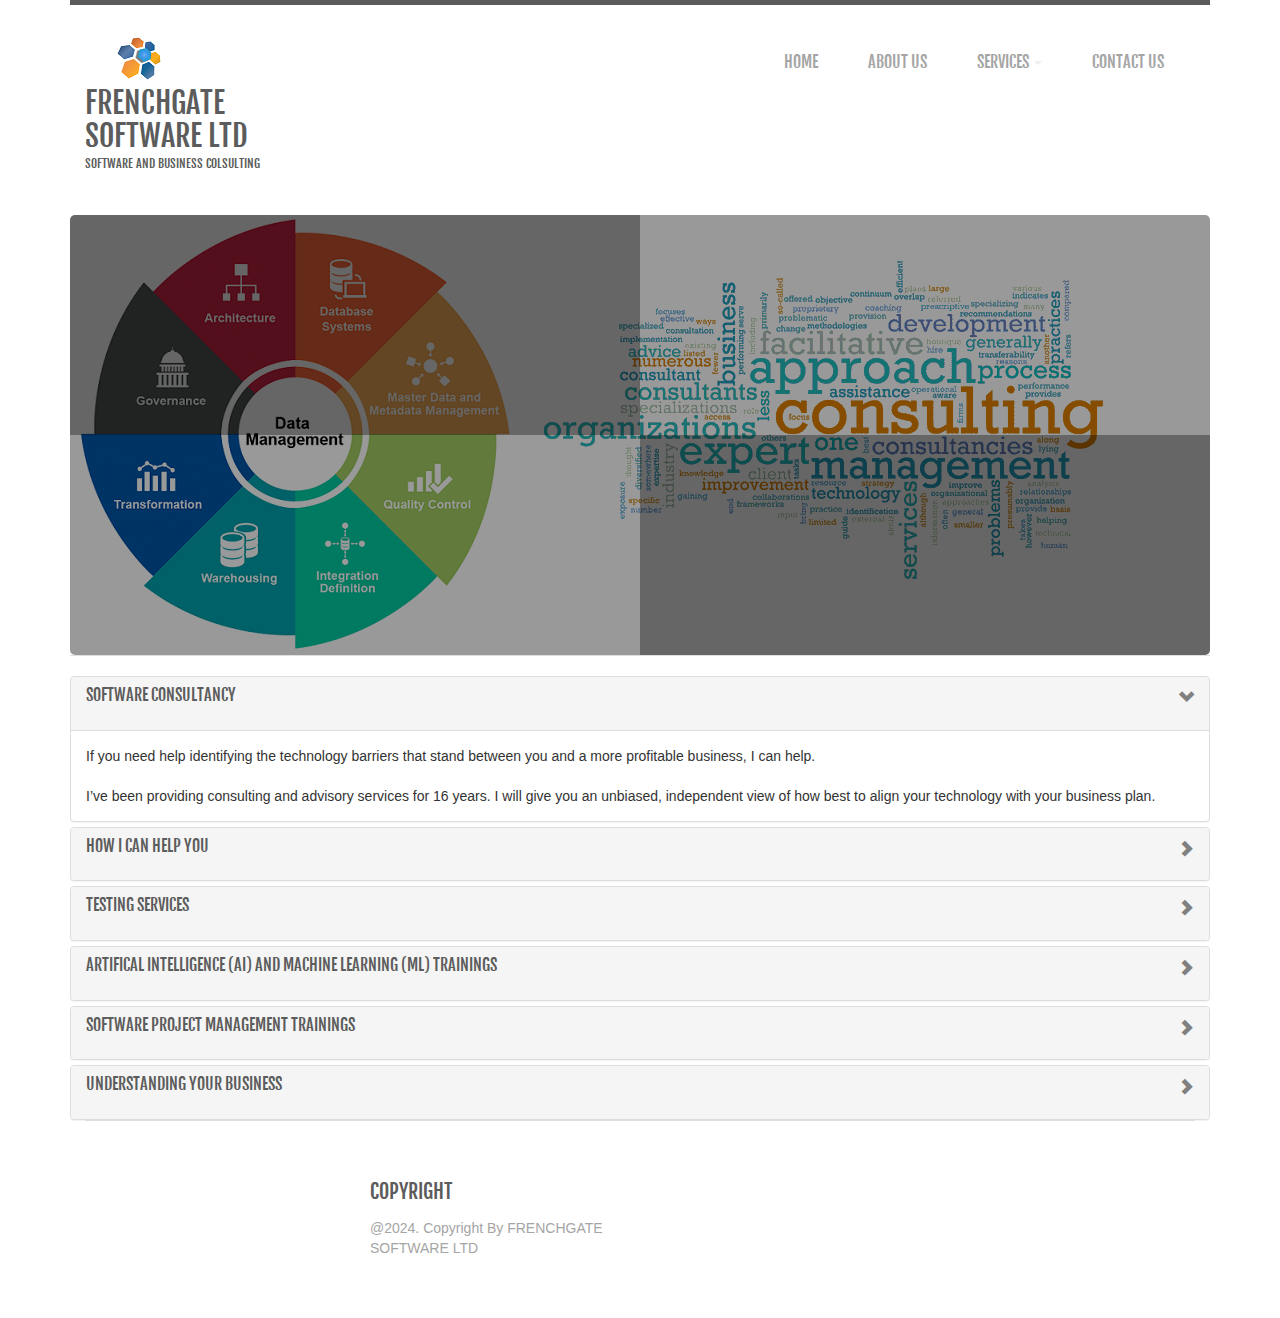
<file: consultancy.html>
<!DOCTYPE html>
<html lang="en">

<head>
  <meta charset="utf-8">
  <meta name="viewport" content="width=device-width, initial-scale=1.0">
  <meta name="description" content="">
  <meta name="author" content="">


  <title>FRENCHGATE SOFTWARE LTD</title>

  <!-- Bootstrap core CSS -->
  <link href="css/bootstrap.css" rel="stylesheet">
  <link href="css/image-effects.css" rel="stylesheet">
  <link href="css/custom-styles-consult.css" rel="stylesheet">
  <link href="css/font-awesome.css" rel="stylesheet">
  <link href="css/font-awesome-ie7.css" rel="stylesheet">
</head>

<body>

  <div class="container">

    <div class="row">
      <div class="site-header spacing-t">
        <div class="col-md-3 ">
          <div class="site-name spacing-b">
            <a href="index.html"><img src="images/logo.png" class="bw" alt="">
              <h1> FRENCHGATE SOFTWARE LTD</h1>
               <h6>Software and Business Colsulting</h6>  
              </a>
          </div>
        </div>
        <div class="col-md-9">
          <nav class="navbar pull-right " role="navigation">
            <!-- Brand and toggle get grouped for better mobile display -->
            <div class="navbar-header">

              <button type="button" class="navbar-toggle collapsed" data-toggle="collapse" data-target=".navbar-collapse">
                <h3 class="hide">Menu</h3>
                <span class="fw-icon-th-list "></span>

              </button>

            </div>

            <!-- Collect the nav links, forms, and other content for toggling -->
            <div class="collapse navbar-collapse" id="bs-example-navbar-collapse-1">
              <ul class="nav navbar-nav">
                <li>
                  <a href="index.html">Home</a>
                </li>
                <li>
                  <a href="aboutus.html">About Us</a>
                </li>
                <li class="dropdown">
                  <a href="#" class="dropdown-toggle active" data-toggle="dropdown">Services
                    <b class="caret"></b>
                  </a>
                  <ul class="dropdown-menu">
                    <li>
                      <a href="web.html">Web Applications</a>
                    </li>
                    <li>
                      <a href="mobile.html">Mobile Applications</a>
                    </li>
                    <li>
                      <a href="desktop.html">Desktop Applications</a>
                    </li>
                    <li class="active">
                      <a href="consultancy.html">Software Consultancy</a>
                    </li>
                  </ul>
                </li>

                <!-- <li>
                  <a href="references.html">References</a>
                </li> -->
                <li>
                  <a href="contactus.html">Contact Us</a>
                </li>

              </ul>
            </div>
            <!-- /.navbar-collapse -->
          </nav>

        </div>
      </div>
    </div>

  </div>
  <div class="container">
    <div class="banner">
      <div class="banner-item">
        <div class="box1 radi-c1">

        </div>
      </div>
      <div class="banner-item">
        <div class="box2 radi-c2">

        </div>
      </div>
      <div class="banner-item">
        <div class="box3 radi-c4">

        </div>
      </div>
      <div class="banner-item ">
        <div class="box4 radi-c3">

        </div>
      </div>
    </div>
  </div>


  <div class="container">
    <!--<div class="subscribe">
       
       
           <h1>ÜYE OLUN</h1>
                 
           <form class="form-inline " role="form">
              <div class="row">
              <div class="form-group  col-md-4">
                <label class="sr-only" for="exampleInputEmail2">E-Posta</label>
                <input type="email" class="form-control " id="exampleInputEmail2" placeholder="email giriniz">
              </div>
              <div class="form-group col-md-4">
                <label class="sr-only" for="exampleInputPassword2">Şifre</label>
                <input type="password" class="form-control  " id="exampleInputPassword2" placeholder="şifre giriniz">
              </div>
              
              <button type="submit" class="btn btn-default">üye ol</button>
           </div>
            </form>
      </div>-->
    <div class="ruler"></div>
  </div>


  <style>
    .panel-heading a:after {
      font-family: 'Glyphicons Halflings';
      content: "\e114";
      float: right;
      color: grey;
    }

    .panel-heading a.collapsed:after {
      content: "\e080";
    }
  </style>
  <br>
  <div class="container">

    <div class="panel-group" id="accordion">
      <div class="panel panel-default" id="panel1">
        <div class="panel-heading">
          <h4 class="panel-title">
            <a data-toggle="collapse" data-target="#collapseOne" href="#collapseOne">
              SOFTWARE CONSULTANCY
            </a>
          </h4>

        </div>
        <div id="collapseOne" class="panel-collapse collapse in">
          <div class="panel-body">
            If you need help identifying the technology barriers that stand between you and a more profitable business, I can help.
            <br>
            <br> I’ve been providing consulting and advisory services for 16 years. I will give you an unbiased, independent
            view of how best to align your technology with your business plan.
          </div>
        </div>
      </div>

      <div class="panel panel-default" id="panel2">
        <div class="panel-heading">
          <h4 class="panel-title">
            <a data-toggle="collapse" data-target="#collapseTwo" href="#collapseTwo" class="collapsed">
                How I can help you
            </a>
          </h4>

        </div>
        <div id="collapseTwo" class="panel-collapse collapse">
          <div class="panel-body">
              I can consult with your business for as little or as long as you need and give as much or as little end-to-end support as required, including:<br><br>

              *consulting with you for a period of time to understand your business, reviewing your current technology and providing an independent recommendation for improvement<br><br>
              *complementing the work your IT department already does by adding expert resource to enable faster project delivery<br><br>
              *working with you from start to finish to analyse your requirements, carry out assessments and create the resulting bespoke software solution<br><br>
          </div>
        </div>
      </div>

      <div class="panel panel-default" id="panel21">
        <div class="panel-heading">
          <h4 class="panel-title">
            <a data-toggle="collapse" data-target="#collapseTwo1" href="#collapseTwo1" class="collapsed">
                TESTING SERVICES
            </a>
          </h4>

        </div>
        <div id="collapseTwo1" class="panel-collapse collapse">
          <div class="panel-body">
            > Cloud Testing <br><br>
            > API Testing <br><br>
            > Automation Testing <br><br>
            > Performance Testing <br><br>
            > Software Projects Manual Testing <br><br>
            > Unit Testing <br><br>
            > End-To-End Testing <br><br>
          </div>
        </div>
      </div>

      <div class="panel panel-default" id="panel3">
        <div class="panel-heading">
          <h4 class="panel-title">
            <a data-toggle="collapse" data-target="#collapseThree" href="#collapseThree" class="collapsed">
                ARTIFICAL iNTELLIGENCE (AI) AND MACHINE LEARNING (ML) TRAININGS
            </a>
          </h4>

        </div>
        <div id="collapseThree" class="panel-collapse collapse">
          <div class="panel-body">
              *Describe what AI is and explain the core concepts related to AI<br><br>
              *Describe what AI is and explain the core concepts related to AI<br><br>
              *Demonstrate how AI applications and use cases can transform our lives and our work<br><br>
              *Describe the issues, limitations, and ethical concerns surrounding AI<br><br>
              *Job-ready AI skills in just 6 months, plus practical experience and an industry-recognized certification employers are actively looking for<br><br>
              *The fundamental concepts, key terms, building blocks, and applications of AI, encompassing generative AI<br><br>
              *How to build generative AI-powered apps and chatbots using various programming frameworks and AI technologies <br><br>
              *How to use Python and Flask to develop and deploy AI applications on the web <br> <br>
              *Please check the training details <a target="_blank" href="files/AI_Training_Course_Outline_FRENCHGATE_SOFTWARE_LTD.pdf" download><stong style="color: red">AI training Course Content</stong></a>
          </div>
        </div>
      </div>

      <div class="panel panel-default" id="panel31">
        <div class="panel-heading">
          <h4 class="panel-title">
            <a data-toggle="collapse" data-target="#collapseThree1" href="#collapseThree1" class="collapsed">
                SOFTWARE PROJECT MANAGEMENT TRAININGS
            </a>
          </h4>

        </div>
        <div id="collapseThree1" class="panel-collapse collapse">
          <div class="panel-body">
              *Master Agile software development practices.<br><br>
              *Practice and apply management techniques to industry-inspired scenarios.<br><br>
              *Confidently interact with clients and manage a team of developers.<br><br>
              *Share your experiences and learn from the insights of others as part of a software product management community.<br><br>
              *Master the most up-to-date practical skills and tools IT project managers use in their daily roles<br><br>
              *Learn Agile concepts of adaptive planning, iterative development, and continuous improvement leading to early deliveries and high customer value<br><br>
              *Track and manage projects, including addressing difficult client situations and how activities shift throughout the project management lifecycle<br><br>
              *Apply your new skills to real-world projects and hands-on labs<br> <br>
              *Please check the training details <a target="_blank" href="files/Software_Project_Management_Training_Course_Outline_FRENCHGATE_SOFTWARE_LTD.pdf" download><strong style="color: red">Software Project Management Course Content</strong></a>
          </div>
        </div>
      </div>

      <div class="panel panel-default" id="panel4">
          <div class="panel-heading">
            <h4 class="panel-title">
              <a data-toggle="collapse" data-target="#collapseFour" href="#collapseFour" class="collapsed">
                  Understanding your business
              </a>
            </h4>

          </div>
          <div id="collapseFour" class="panel-collapse collapse">
            <div class="panel-body">
                Before I even think about making any recommendations, I spend time talking to management and staff and getting to know your business. I then look at the capabilities of your existing system and analyse your business operations to determine where any efficiencies could be made and what, currently, stands in the way of achieving this.<br><br>

                By having this bigger picture, I ensure that our recommendations accurately and effectively meet your business needs and the requirements of your particular organisation.
            
                <br><br><b>Business analysis</b>
                <ul><li>Requirements analysis</li>
                  <li>Collaborative prototyping</li>
                  <li>Application structure</li>
                  <li>Technical specification</li>
                  <li>Quality assurance</li>
                </ul>

                <br><br><b>System analysis</b>
                <ul><li>Business and system comes together</li>
                  <li>Technical solution</li>
                  <li>Support plan</li>
                  <li>Stakeholders</li>
                </ul>

                <br><br><b>Operational analysis</b>
                <ul><li>Development methodology</li>
                  <li>Coding standards</li>
                  <li>System management</li>        
                </ul>
              </div>
          </div>
         
    </div>



    <div class="container">
      <div class="site-footer">
        <div class="row">
          <div class="col-sm-6 col-md-3">
            <!--<div class="block">
                  <h2>Designed By</h2>
                  <a href="http://alltemplateneeds.com">www.alltemplateneeds.com</a>
                                  </div>
              </div>
              <div class="col-sm-6 col-md-3">
                <div class="block">
                  <h2>Photos From</h2>
                  <a href="http://wallpaperswide.com">www.wallpaperswide.com</a>
                                  </div>-->
          </div>
          <div class="col-sm-6 col-md-3">
            <div class="block">
              <h2>Copyright</h2>
              <a href="#">@2024. Copyright By FRENCHGATE SOFTWARE LTD</a>

            </div>
          </div>

        </div>
      </div>
    </div>
    <!-- Main jumbotron for a primary marketing message or call to action -->


    <!-- /container -->


    <!-- Bootstrap core JavaScript
    ================================================== -->
    <!-- Placed at the end of the document so the pages load faster -->
    <script src="js/html5shiv.js"></script>
    <script src="js/respond.min.js"></script>
    <script src="js/jquery-1.9.1.js"></script>
    <script src="js/bootstrap.js"></script>
    <script src="js/modernizr-2.6.2-respond-1.1.0.min.js"></script>


</body>

</html>
</file>
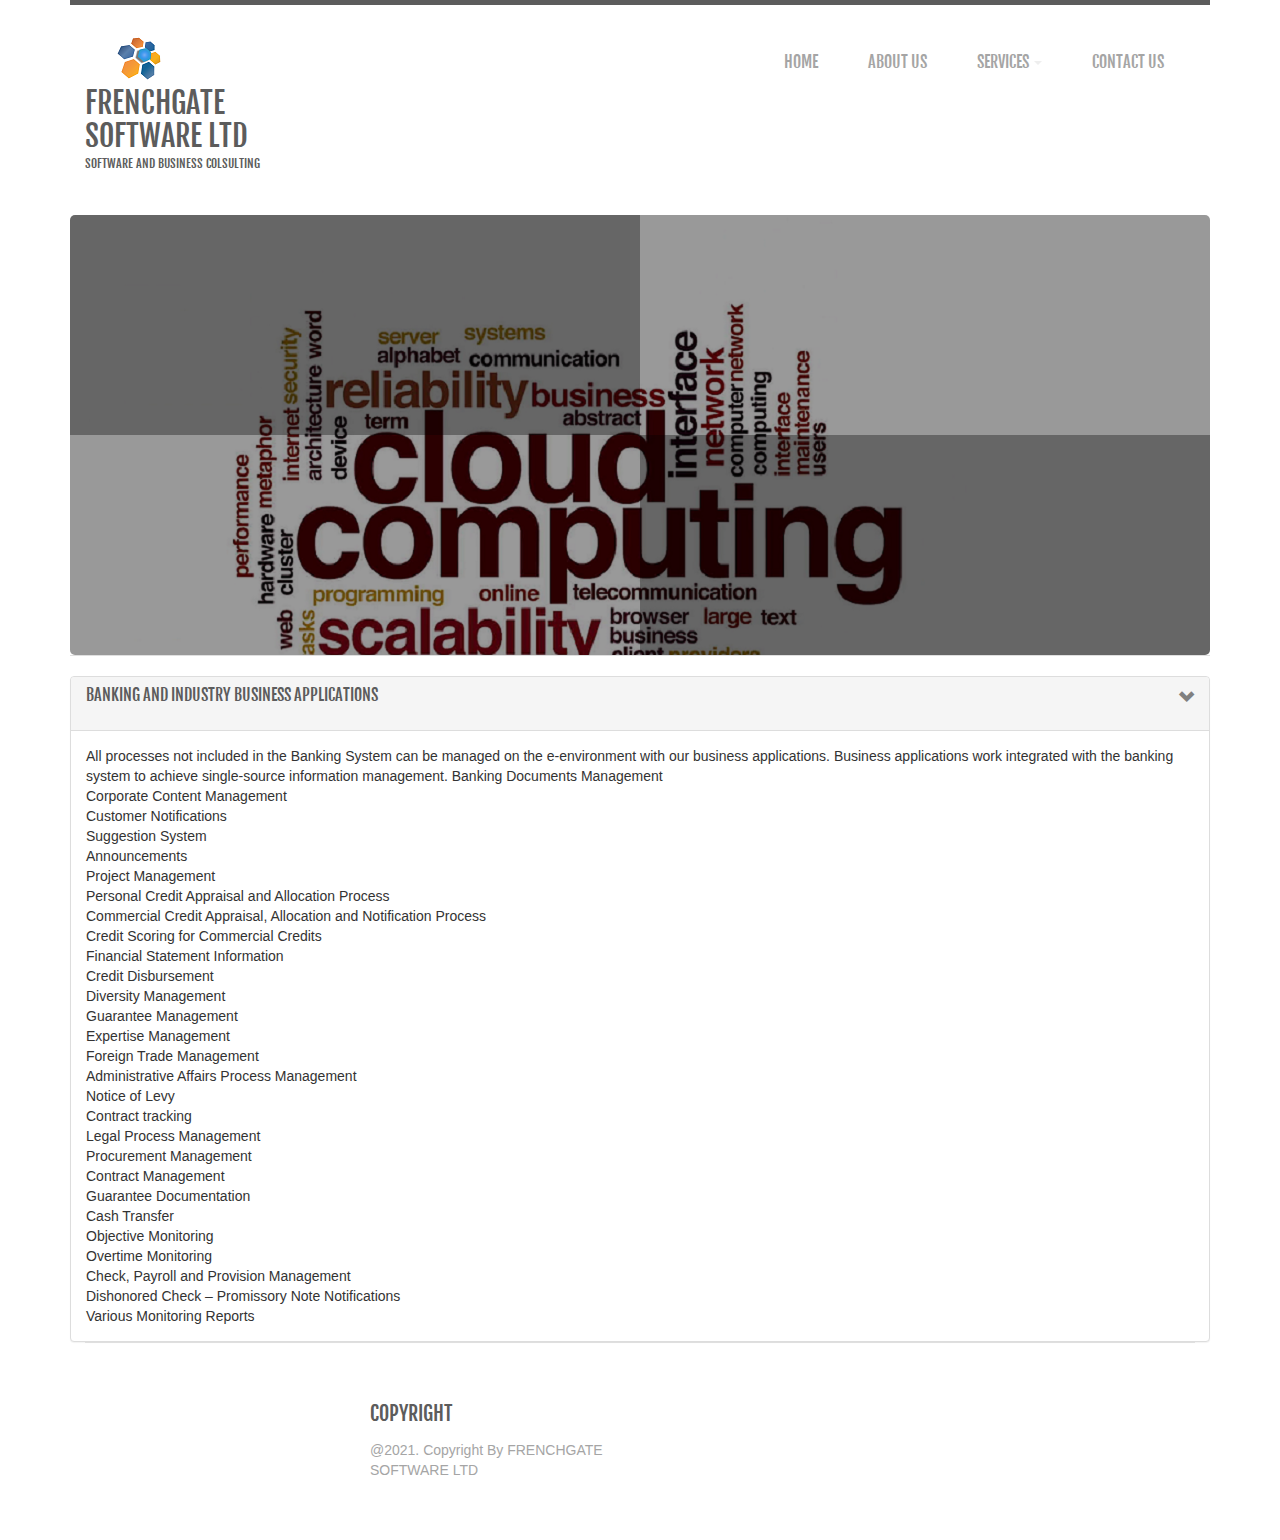
<file: desktop.html>
<!DOCTYPE html>
<html lang="en">

<head>
  <meta charset="utf-8">
  <meta name="viewport" content="width=device-width, initial-scale=1.0">
  <meta name="description" content="">
  <meta name="author" content="">


  <title>FRENCHGATE SOFTWARE LTD</title>

  <!-- Bootstrap core CSS -->
  <link href="css/bootstrap.css" rel="stylesheet">
  <link href="css/image-effects.css" rel="stylesheet">
  <link href="css/custom-styles-desktop.css" rel="stylesheet">
  <link href="css/font-awesome.css" rel="stylesheet">
  <link href="css/font-awesome-ie7.css" rel="stylesheet">
</head>

<body>

  <div class="container">

    <div class="row">
      <div class="site-header spacing-t">
        <div class="col-md-3 ">
          <div class="site-name spacing-b">
            <a href="index.html"><img src="images/logo.png" class="bw" alt="">
              <h1> FRENCHGATE SOFTWARE LTD</h1>
               <h6>Software and Business Colsulting</h6>  
              </a> 
          </div>
        </div>
        <div class="col-md-9">
          <nav class="navbar pull-right " role="navigation">
            <!-- Brand and toggle get grouped for better mobile display -->
            <div class="navbar-header">

              <button type="button" class="navbar-toggle collapsed" data-toggle="collapse" data-target=".navbar-collapse">
                <h3 class="hide">Menu</h3>
                <span class="fw-icon-th-list "></span>

              </button>

            </div>

            <!-- Collect the nav links, forms, and other content for toggling -->
            <div class="collapse navbar-collapse" id="bs-example-navbar-collapse-1">
              <ul class="nav navbar-nav">
                <li>
                  <a href="index.html">Home</a>
                </li>
                <li>
                  <a href="aboutus.html">About Us</a>
                </li>
                <li class="dropdown">
                  <a href="#" class="dropdown-toggle active" data-toggle="dropdown">Services
                    <b class="caret"></b>
                  </a>
                  <ul class="dropdown-menu">
                    <li>
                      <a href="web.html">Web Applications</a>
                    </li>
                    <li>
                      <a href="mobile.html">Mobile Applications</a>
                    </li>
                    <li class="active">
                      <a href="desktop.html">Desktop Applications</a>
                    </li>
                    <li>
                      <a href="consultancy.html">Software Consultancy</a>
                    </li>
                  </ul>
                </li>

                <!-- <li>
                  <a href="references.html">References</a>
                </li> -->
                <li>
                  <a href="contactus.html">Contact Us</a>
                </li>

              </ul>
            </div>
            <!-- /.navbar-collapse -->
          </nav>

        </div>
      </div>
    </div>

  </div>
  <div class="container">
    <div class="banner">
      <div class="banner-item">
        <div class="box1 radi-c1">

        </div>
      </div>
      <div class="banner-item">
        <div class="box2 radi-c2">

        </div>
      </div>
      <div class="banner-item">
        <div class="box3 radi-c4">

        </div>
      </div>
      <div class="banner-item ">
        <div class="box4 radi-c3">

        </div>
      </div>
    </div>
  </div>


  <div class="container">
    <!--<div class="subscribe">
       
       
           <h1>ÜYE OLUN</h1>
                 
           <form class="form-inline " role="form">
              <div class="row">
              <div class="form-group  col-md-4">
                <label class="sr-only" for="exampleInputEmail2">E-Posta</label>
                <input type="email" class="form-control " id="exampleInputEmail2" placeholder="email giriniz">
              </div>
              <div class="form-group col-md-4">
                <label class="sr-only" for="exampleInputPassword2">Şifre</label>
                <input type="password" class="form-control  " id="exampleInputPassword2" placeholder="şifre giriniz">
              </div>
              
              <button type="submit" class="btn btn-default">üye ol</button>
           </div>
            </form>
      </div>-->
    <div class="ruler"></div>
  </div>


  <style>
    .panel-heading a:after {
      font-family: 'Glyphicons Halflings';
      content: "\e114";
      float: right;
      color: grey;
    }

    .panel-heading a.collapsed:after {
      content: "\e080";
    }
  </style>
  <br>
  <div class="container">

    <div class="panel-group" id="accordion">
      <div class="panel panel-default" id="panel1">
        <div class="panel-heading">
          <h4 class="panel-title">
            <a data-toggle="collapse" data-target="#collapseOne" href="#collapseOne">
              BANKING AND INDUSTRY BUSINESS APPLICATIONS
            </a>
          </h4>

        </div>
        <div id="collapseOne" class="panel-collapse collapse in">
          <div class="panel-body">
              All processes not included in the Banking System can be managed on the e-environment with our business applications. Business applications work integrated with the banking system to achieve single-source information management.

              Banking Documents Management<br>
              Corporate Content Management<br>
              Customer Notifications<br>
              Suggestion System<br>
              Announcements<br>
              Project Management<br>
              Personal Credit Appraisal and Allocation Process<br>
              Commercial Credit Appraisal, Allocation and Notification Process<br>
              Credit Scoring for Commercial Credits<br>
              Financial Statement Information<br>
              Credit Disbursement<br>
              Diversity Management<br>
              Guarantee Management<br>
              Expertise Management<br>
              Foreign Trade Management<br>
              Administrative Affairs Process Management<br>
              Notice of Levy<br>
              Contract tracking<br>
              Legal Process Management<br>
              Procurement Management<br>
              Contract Management<br>
              Guarantee Documentation<br>
              Cash Transfer<br>
              Objective Monitoring<br>
              Overtime Monitoring<br>
              Check, Payroll and Provision Management<br>
              Dishonored Check – Promissory Note Notifications<br>
              Various Monitoring Reports<br>
          </div>
        </div>
       </div>


            <div class="container">
              <div class="site-footer">
                <div class="row">
                  <div class="col-sm-6 col-md-3">
                    <!--<div class="block">
                  <h2>Designed By</h2>
                  <a href="http://alltemplateneeds.com">www.alltemplateneeds.com</a>
                                  </div>
              </div>
              <div class="col-sm-6 col-md-3">
                <div class="block">
                  <h2>Photos From</h2>
                  <a href="http://wallpaperswide.com">www.wallpaperswide.com</a>
                                  </div>-->
                  </div>
                  <div class="col-sm-6 col-md-3">
                    <div class="block">
                      <h2>Copyright</h2>
                      <a href="#">@2021. Copyright By FRENCHGATE SOFTWARE LTD</a>

                    </div>
                  </div>

                </div>
              </div>
            </div>
            <!-- Main jumbotron for a primary marketing message or call to action -->


            <!-- /container -->


            <!-- Bootstrap core JavaScript
    ================================================== -->
            <!-- Placed at the end of the document so the pages load faster -->
            <script src="js/html5shiv.js"></script>
            <script src="js/respond.min.js"></script>
            <script src="js/jquery-1.9.1.js"></script>
            <script src="js/bootstrap.js"></script>
            <script src="js/modernizr-2.6.2-respond-1.1.0.min.js"></script>


</body>

</html>
</file>
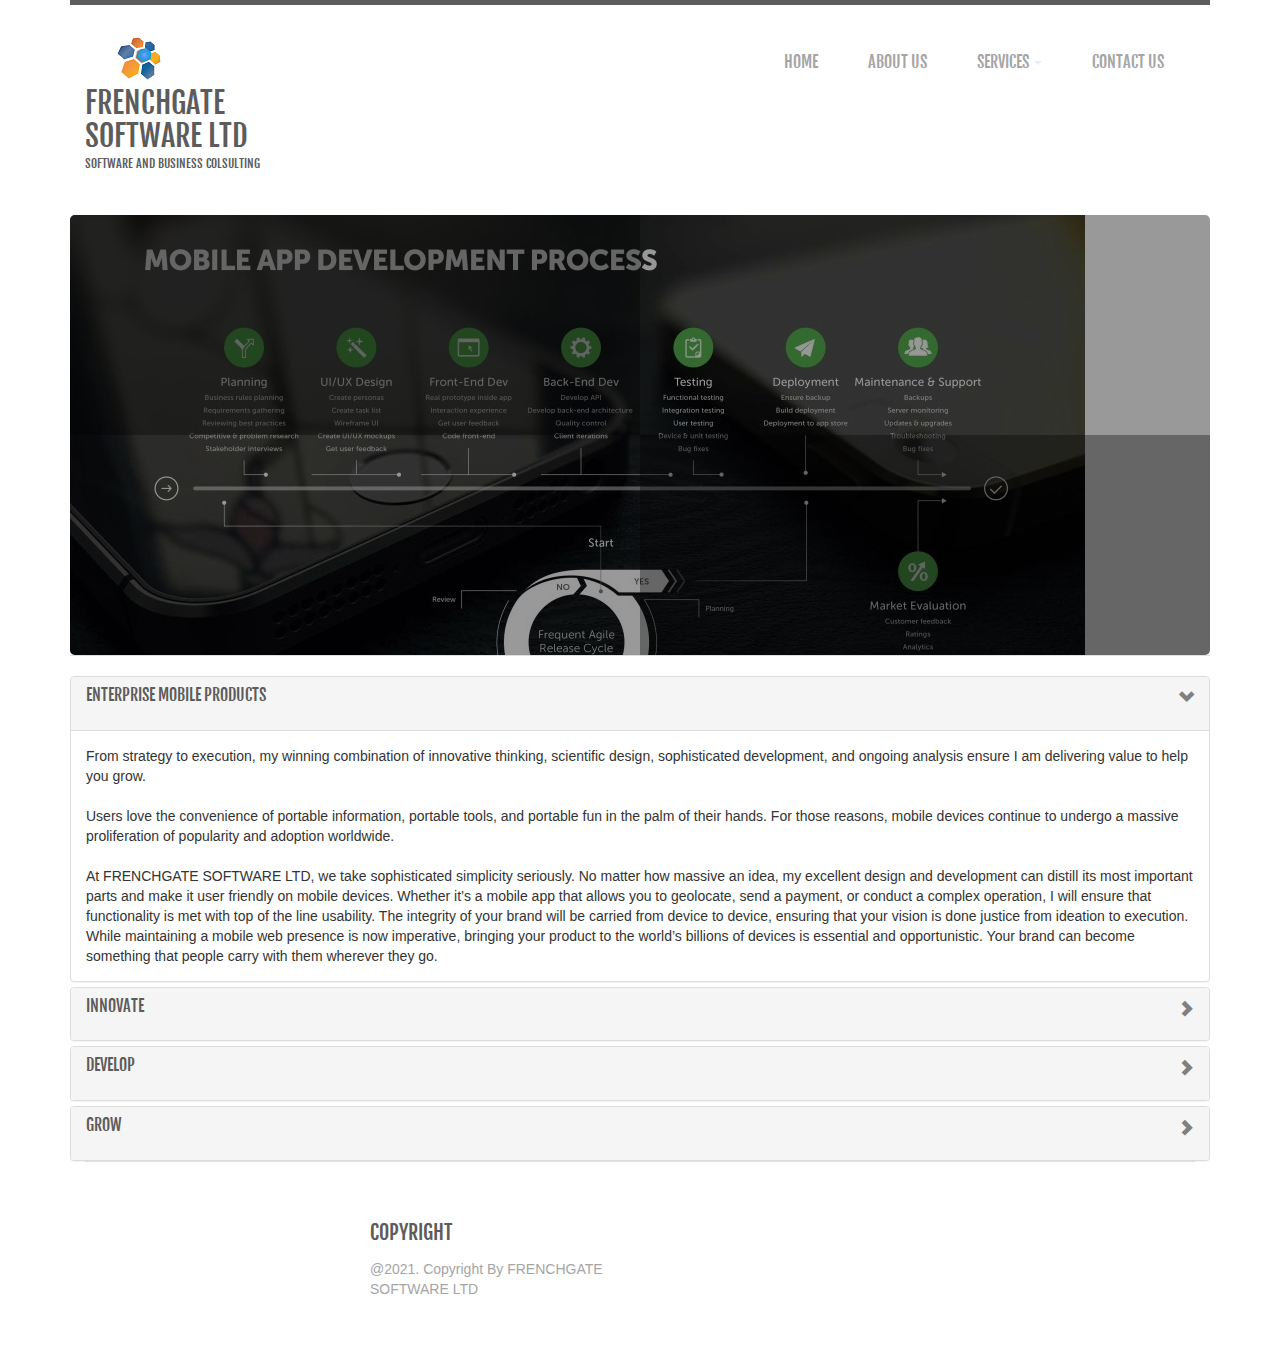
<file: mobile.html>
<!DOCTYPE html>
<html lang="en">

<head>
  <meta charset="utf-8">
  <meta name="viewport" content="width=device-width, initial-scale=1.0">
  <meta name="description" content="">
  <meta name="author" content="">


  <title>FRENCHGATE SOFTWARE LTD</title>

  <!-- Bootstrap core CSS -->
  <link href="css/bootstrap.css" rel="stylesheet">
  <link href="css/image-effects.css" rel="stylesheet">
  <link href="css/custom-styles-mobile.css" rel="stylesheet">
  <link href="css/font-awesome.css" rel="stylesheet">
  <link href="css/font-awesome-ie7.css" rel="stylesheet">
</head>

<body>

  <div class="container">

    <div class="row">
      <div class="site-header spacing-t">
        <div class="col-md-3 ">
          <div class="site-name spacing-b">
            <a href="index.html"><img src="images/logo.png" class="bw" alt="">
              <h1> FRENCHGATE SOFTWARE LTD</h1>
               <h6>Software and Business Colsulting</h6>  
              </a>
          </div>
        </div>
        <div class="col-md-9">
          <nav class="navbar pull-right " role="navigation">
            <!-- Brand and toggle get grouped for better mobile display -->
            <div class="navbar-header">

              <button type="button" class="navbar-toggle collapsed" data-toggle="collapse" data-target=".navbar-collapse">
                <h3 class="hide">Menu</h3>
                <span class="fw-icon-th-list "></span>

              </button>

            </div>

            <!-- Collect the nav links, forms, and other content for toggling -->
            <div class="collapse navbar-collapse" id="bs-example-navbar-collapse-1">
              <ul class="nav navbar-nav">
                <li>
                  <a href="index.html">Home</a>
                </li>
                <li>
                  <a href="aboutus.html">About Us</a>
                </li>
                <li class="dropdown">
                  <a href="#" class="dropdown-toggle active" data-toggle="dropdown">Services
                    <b class="caret"></b>
                  </a>
                  <ul class="dropdown-menu">
                    <li>
                      <a href="web.html">Web Applications</a>
                    </li>
                    <li class="active">
                      <a href="mobile.html">Mobile Applications</a>
                    </li>
                    <li>
                      <a href="desktop.html">Desktop Applications</a>
                    </li>
                    <li>
                      <a href="consultancy.html">Software Consultancy</a>
                    </li>
                  </ul>
                </li>

                <!-- <li>
                  <a href="references.html">References</a>
                </li> -->
                <li>
                  <a href="contactus.html">Contact Us</a>
                </li>

              </ul>
            </div>
            <!-- /.navbar-collapse -->
          </nav>

        </div>
      </div>
    </div>

  </div>
  <div class="container">
    <div class="banner">
      <div class="banner-item">
        <div class="box1 radi-c1">

        </div>
      </div>
      <div class="banner-item">
        <div class="box2 radi-c2">

        </div>
      </div>
      <div class="banner-item">
        <div class="box3 radi-c4">

        </div>
      </div>
      <div class="banner-item ">
        <div class="box4 radi-c3">

        </div>
      </div>
    </div>
  </div>


  <div class="container">
    <!--<div class="subscribe">
       
       
           <h1>ÜYE OLUN</h1>
                 
           <form class="form-inline " role="form">
              <div class="row">
              <div class="form-group  col-md-4">
                <label class="sr-only" for="exampleInputEmail2">E-Posta</label>
                <input type="email" class="form-control " id="exampleInputEmail2" placeholder="email giriniz">
              </div>
              <div class="form-group col-md-4">
                <label class="sr-only" for="exampleInputPassword2">Şifre</label>
                <input type="password" class="form-control  " id="exampleInputPassword2" placeholder="şifre giriniz">
              </div>
              
              <button type="submit" class="btn btn-default">üye ol</button>
           </div>
            </form>
      </div>-->
    <div class="ruler"></div>
  </div>


  <style>
    .panel-heading a:after {
      font-family: 'Glyphicons Halflings';
      content: "\e114";
      float: right;
      color: grey;
    }

    .panel-heading a.collapsed:after {
      content: "\e080";
    }
  </style>
  <br>
  <div class="container">

    <div class="panel-group" id="accordion">
      <div class="panel panel-default" id="panel1">
        <div class="panel-heading">
          <h4 class="panel-title">
            <a data-toggle="collapse" data-target="#collapseOne" href="#collapseOne">
              ENTERPRISE MOBILE PRODUCTS
            </a>
          </h4>

        </div>
        <div id="collapseOne" class="panel-collapse collapse in">
          <div class="panel-body">
            From strategy to execution, my winning combination of innovative thinking, scientific design, sophisticated development,
            and ongoing analysis ensure I am delivering value to help you grow.<br><br>

            Users love the convenience of portable information, portable tools, and portable fun in the palm of their hands. For those reasons, 
            mobile devices continue to undergo a massive proliferation of popularity and adoption worldwide.<br><br>

            At FRENCHGATE SOFTWARE LTD, we take sophisticated simplicity seriously. No matter how massive an idea, my excellent design and development can distill its most important parts and make it user friendly on mobile devices. 
            Whether it’s a mobile app that allows you to geolocate, send a payment, or conduct a complex operation, I will ensure that functionality is met with top of the line usability. The integrity of your brand will be carried from device to device, 
            ensuring that your vision is done justice from ideation to execution.

            While maintaining a mobile web presence is now imperative, bringing your product to the world’s billions of devices is essential and opportunistic. Your brand can become something that people carry with them wherever they go.

          </div>
        </div>
      </div>
        <div class="panel panel-default" id="panel2">
          <div class="panel-heading">
            <h4 class="panel-title">
              <a data-toggle="collapse" data-target="#collapseTwo" href="#collapseTwo" class="collapsed">
                INNOVATE
              </a>
            </h4>

          </div>
          <div id="collapseTwo" class="panel-collapse collapse">
            <div class="panel-body">
              Design thinking strategy
              <br> Technology Architecture
              <br> Digital Product Strategy
              <br> Innovation Sprints
            </div>
          </div>
        </div>
          <div class="panel panel-default" id="panel3">
            <div class="panel-heading">
              <h4 class="panel-title">
                <a data-toggle="collapse" data-target="#collapseThree" href="#collapseThree" class="collapsed">
                  DEVELOP
                </a>
              </h4>

            </div>
            <div id="collapseThree" class="panel-collapse collapse">
              <div class="panel-body">
                Mobile applications,<br> mobile advertisement,<br> enterprise systems
              </div>
            </div>

          </div>
            <div class="panel panel-default" id="panel4">
              <div class="panel-heading">
                <h4 class="panel-title">
                  <a data-toggle="collapse" data-target="#collapsefour" href="#collapsefour" class="collapsed">
                    GROW
                  </a>
                </h4>

              </div>
              <div id="collapsefour" class="panel-collapse collapse">
                <div class="panel-body">
                  Marketing strategy, <br>Optimization analysis, <br>Interactive videos,<br> content marketing
                </div>
              </div>
            </div>

    </div>

            <div class="container">
              <div class="site-footer">
                <div class="row">
                  <div class="col-sm-6 col-md-3">
                    <!--<div class="block">
                  <h2>Designed By</h2>
                  <a href="http://alltemplateneeds.com">www.alltemplateneeds.com</a>
                                  </div>
              </div>
              <div class="col-sm-6 col-md-3">
                <div class="block">
                  <h2>Photos From</h2>
                  <a href="http://wallpaperswide.com">www.wallpaperswide.com</a>
                                  </div>-->
                  </div>
                  <div class="col-sm-6 col-md-3">
                    <div class="block">
                      <h2>Copyright</h2>
                      <a href="#">@2021. Copyright By FRENCHGATE SOFTWARE LTD</a>

                    </div>
                  </div>

                </div>
              </div>
            </div>
            <!-- Main jumbotron for a primary marketing message or call to action -->


            <!-- /container -->


            <!-- Bootstrap core JavaScript
    ================================================== -->
            <!-- Placed at the end of the document so the pages load faster -->
            <script src="js/html5shiv.js"></script>
            <script src="js/respond.min.js"></script>
            <script src="js/jquery-1.9.1.js"></script>
            <script src="js/bootstrap.js"></script>
            <script src="js/modernizr-2.6.2-respond-1.1.0.min.js"></script>


</body>

</html>
</file>
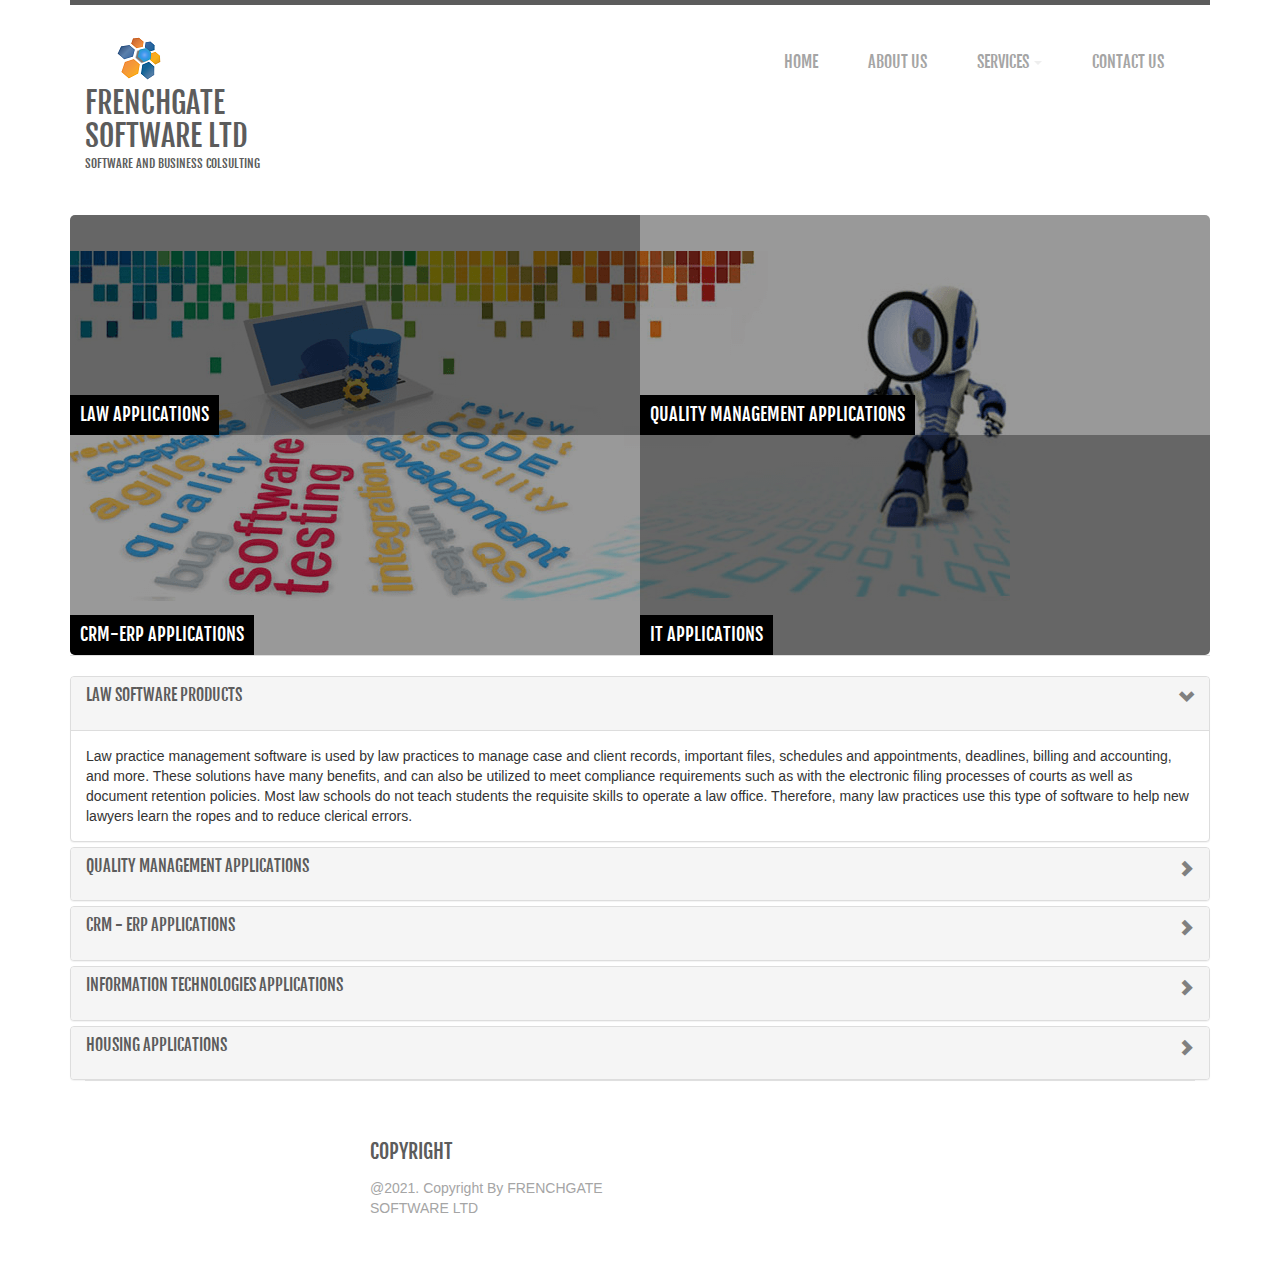
<file: web.html>
<!DOCTYPE html>
<html lang="en">

<head>
  <meta charset="utf-8">
  <meta name="viewport" content="width=device-width, initial-scale=1.0">
  <meta name="description" content="">
  <meta name="author" content="">


  <title>FRENCHGATE SOFTWARE LTD</title>

  <!-- Bootstrap core CSS -->
  <link href="css/bootstrap.css" rel="stylesheet">
  <link href="css/image-effects.css" rel="stylesheet">
  <link href="css/custom-styles-web.css" rel="stylesheet">
  <link href="css/font-awesome.css" rel="stylesheet">
  <link href="css/font-awesome-ie7.css" rel="stylesheet">

  <style>
    ul {
  list-style: none;
}
  .option li::before {
  content: "\2022";
  color: red;
  font-weight: bold;
  display: inline-block; 
  width: 1em;
  margin-left: 1em;
}


  </style>
</head>

<body>

  <div class="container">

    <div class="row">
      <div class="site-header spacing-t">
        <div class="col-md-3 ">
          <div class="site-name spacing-b">
            <a href="index.html"><img src="images/logo.png" class="bw" alt="">
              <h1> FRENCHGATE SOFTWARE LTD</h1>
               <h6>Software and Business Colsulting</h6>  
              </a>
          </div>
        </div>
        <div class="col-md-9">
          <nav class="navbar pull-right " role="navigation">
            <!-- Brand and toggle get grouped for better mobile display -->
            <div class="navbar-header">

              <button type="button" class="navbar-toggle collapsed" data-toggle="collapse" data-target=".navbar-collapse"><h3 class="hide">Menu</h3>
            <span class="fw-icon-th-list "></span>
            
          </button>

            </div>

            <!-- Collect the nav links, forms, and other content for toggling -->
            <div class="collapse navbar-collapse" id="bs-example-navbar-collapse-1">
                <ul class="nav navbar-nav">
                  <li>
                    <a href="index.html">Home</a>
                  </li>
                  <li>
                    <a href="aboutus.html">About Us</a>
                  </li>
                  <li class="dropdown">
                    <a href="#" class="dropdown-toggle active" data-toggle="dropdown">Services
                      <b class="caret"></b>
                    </a>
                    <ul class="dropdown-menu">
                      <li class="active">
                        <a href="web.html">Web Applications</a>
                      </li>
                      <li>
                        <a href="mobile.html">Mobile Applications</a>
                      </li>
                      <li>
                        <a href="desktop.html">Desktop Applications</a>
                      </li>
                      <li>
                        <a href="consultancy.html">Software Consultancy</a>
                      </li>
                    </ul>
                  </li>
  
                  <!-- <li>
                    <a href="references.html">References</a>
                  </li> -->
                  <li>
                    <a href="contactus.html">Contact Us</a>
                  </li>
  
                </ul>
              </div>
            <!-- /.navbar-collapse -->
          </nav>

        </div>
      </div>
    </div>

  </div>
  <div class="container">
    <div class="banner">
      <div class="banner-item">
        <div class="box1 radi-c1">
          <h3>LAW APPLICATIONS</h3>
        </div>
      </div>
      <div class="banner-item">
        <div class="box2 radi-c2">
          <h3>QUALITY MANAGEMENT APPLICATIONS</h3>
        </div>
      </div>
      <div class="banner-item">
        <div class="box3 radi-c4">
          <h3>CRM-ERP APPLICATIONS</h3>
        </div>
      </div>
      <div class="banner-item ">
        <div class="box4 radi-c3">
          <h3>IT APPLICATIONS</h3>
        </div>
      </div>
    </div>
  </div>

 
  <div class="container">
    <!--<div class="subscribe">
       
       
           <h1>ÜYE OLUN</h1>
                 
           <form class="form-inline " role="form">
              <div class="row">
              <div class="form-group  col-md-4">
                <label class="sr-only" for="exampleInputEmail2">E-Posta</label>
                <input type="email" class="form-control " id="exampleInputEmail2" placeholder="email giriniz">
              </div>
              <div class="form-group col-md-4">
                <label class="sr-only" for="exampleInputPassword2">Şifre</label>
                <input type="password" class="form-control  " id="exampleInputPassword2" placeholder="şifre giriniz">
              </div>
              
              <button type="submit" class="btn btn-default">üye ol</button>
           </div>
            </form>
      </div>-->
    <div class="ruler"></div>
  </div>


<style>
.panel-heading a:after {
    font-family:'Glyphicons Halflings';
    content:"\e114";
    float: right;
    color: grey;
}
.panel-heading a.collapsed:after {
    content:"\e080";
}
</style>
<br>
<div class="container">

<div class="panel-group" id="accordion">
    <div class="panel panel-default" id="panel1">
        <div class="panel-heading">
             <h4 class="panel-title">
        <a data-toggle="collapse" data-target="#collapseOne" 
           href="#collapseOne">
         LAW SOFTWARE PRODUCTS
        </a>
      </h4>

        </div>
        <div id="collapseOne" class="panel-collapse collapse in">
            <div class="panel-body">
                Law practice management software is used by law practices to manage case and client records, important files, schedules and appointments, deadlines, billing and accounting, and more. 
                These solutions have many benefits, and can also be utilized to meet compliance requirements such as with the electronic filing processes of courts as well as document retention policies. 
                Most law schools do not teach students the requisite skills to operate a law office. Therefore, many law practices use this type of software to help new lawyers learn the ropes and to reduce clerical errors. 
                
            </div>
    </div>
    </div>
    <div class="panel panel-default" id="panel2">
        <div class="panel-heading">
             <h4 class="panel-title">
        <a data-toggle="collapse" data-target="#collapseTwo" 
           href="#collapseTwo" class="collapsed">
         QUALITY MANAGEMENT APPLICATIONS
        </a>
      </h4>

        </div>
        <div id="collapseTwo" class="panel-collapse collapse">
            <div class="panel-body">
                Quality processes such as investigations, corrections, and prevention are commonplace yet critical activities for companies doing business in regulatory environments. 
                Quality management applications can automate such quality processes and help companies get better products to market more rapidly without sacrificing compliance
            <br>
            Quality management is inextricably linked with ISO quality standards and guidelines mandated by the FDA and other similar regulatory agencies. Most companies find themselves relying on proven and robust quality management applications to keep pace with these regulatory guidelines. A well-designed our application that has been implemented in a variety of settings not only enhances the efficiency of quality systems but also ensures that maximum performance is in harmony with cost effectiveness.
            </div>
    </div>
    </div>
    <div class="panel panel-default" id="panel3">
        <div class="panel-heading">
             <h4 class="panel-title">
        <a data-toggle="collapse" data-target="#collapseThree"
           href="#collapseThree" class="collapsed">
        CRM - ERP APPLICATIONS
        </a>
      </h4>

        </div>
        <div id="collapseThree" class="panel-collapse collapse">
            <div class="panel-body">
                In CRM (customer relationship management), CRM software is a category of software that covers a broad set of applications designed to help businesses manage many of the following business processes:
            <br>
                customer data,
                customer interaction,
                access business information,
                automate sales,
                track leads,
                contracts,
                marketing,
                customer support,
                clients and contacts,
                support vendor / partner relationships,
                employees,
                knowledge and training,
                assets or resources,
                While CRM software is most commonly used to manage a business-customer relationship, CRM software systems are also used in the same way to manage business contacts, employees, clients, contract wins and sales leads. Typically, CRM software is used in the enterprise, however many products scale and can be used in a business of any size.
            
            <br>
            <br>
            Enterprise resource planning (ERP) is business process management software that allows an organization to use a system of integrated applications to manage the business and automate many back office functions related to technology, services and human resources.

ERP software typically integrates all facets of an operation — including product planning, development, manufacturing, sales and marketing — in a single database, application and user interface.
              </div>
              </div>

    </div>
     <div class="panel panel-default" id="panel4">
        <div class="panel-heading">
             <h4 class="panel-title">
        <a data-toggle="collapse" data-target="#collapsefour" 
           href="#collapsefour" class="collapsed">
          INFORMATION TECHNOLOGIES APPLICATIONS
        </a>
      </h4>

        </div>
        <div id="collapsefour" class="panel-collapse collapse">
            <div class="panel-body">
                1) In information technology, an application is the use of a technology, system, or product.
                <br><br>
                2) The term application is a shorter form of application program. An application program is a program designed to perform a specific function directly for the user or, in some cases, for another application program. Examples of applications include word processors, database programs, Web browsers, development tools, drawing, paint, image editing programs, and communication programs. Applications use the services of the computer's operating system and other supporting applications. The formal requests and means of communicating with other programs that an application program uses is called the application program interface (API). 
            </div>
      </div>
  </div>

  <div class="panel panel-default" id="panel5">
    <div class="panel-heading">
         <h4 class="panel-title">
    <a data-toggle="collapse" data-target="#collapsefive" 
       href="#collapsefive" class="collapsed">
      HOUSING APPLICATIONS
    </a>
  </h4>

    </div>
    <div id="collapsefive" class="panel-collapse collapse">
        <div class="panel-body">
          The housing management software that delivers better insight for your employees and better service for your customers.    
          <BR><BR>
            <ul class="option">
              <li>Single view - puts information at your fingertips and is easy to navigate for rapid access.</li>
              <li>Quick find - uses an intelligent search and dynamic filters to quickly display relevant information.</li>
              <li>Data capture - integrated eForms to capture information, signatures and images.</li>
            </ul>
        </div>
  </div>
</div>



  <div class="container">
    <div class="site-footer">
      <div class="row">
        <div class="col-sm-6 col-md-3">
          <!--<div class="block">
                  <h2>Designed By</h2>
                  <a href="http://alltemplateneeds.com">www.alltemplateneeds.com</a>
                                  </div>
              </div>
              <div class="col-sm-6 col-md-3">
                <div class="block">
                  <h2>Photos From</h2>
                  <a href="http://wallpaperswide.com">www.wallpaperswide.com</a>
                                  </div>-->
        </div>
        <div class="col-sm-6 col-md-3">
          <div class="block">
              <h2>Copyright</h2>
              <a href="#">@2021. Copyright By FRENCHGATE SOFTWARE LTD</a>

          </div>
        </div>
   
      </div>
    </div>
  </div>
  <!-- Main jumbotron for a primary marketing message or call to action -->


  <!-- /container -->


  <!-- Bootstrap core JavaScript
    ================================================== -->
  <!-- Placed at the end of the document so the pages load faster -->
  <script src="js/html5shiv.js"></script>
  <script src="js/respond.min.js"></script>
  <script src="js/jquery-1.9.1.js"></script>
  <script src="js/bootstrap.js"></script>
  <script src="js/modernizr-2.6.2-respond-1.1.0.min.js"></script>


</body>

</html>
</file>
<file: css/image-effects.css>
.grow{height: 147px; width: 100%; overflow: hidden; margin-bottom: 20px;}
.grow img {
 
  width: 100%;
 
  -webkit-transition: all 1s ease;
     -moz-transition: all 1s ease;
       -o-transition: all 1s ease;
      -ms-transition: all 1s ease;
          transition: all 1s ease;
}
 
.grow img:hover {
  width: 120%;
  
}
.shrink img {
  
  width: 120%;
 
  -webkit-transition: all 1s ease;
     -moz-transition: all 1s ease;
       -o-transition: all 1s ease;
      -ms-transition: all 1s ease;
          transition: all 1s ease;
}
 
.shrink img:hover {
  width: 100%;
  
}
.sidepan img {
  margin-left: 0px;
  

  -webkit-transition: margin 1s ease;
     -moz-transition: margin 1s ease;
       -o-transition: margin 1s ease;
      -ms-transition: margin 1s ease;
          transition: margin 1s ease;
}
 
.sidepan img:hover {
  margin-left: -200px;
}

.vertpan img {
  margin-top: 0px;
  -webkit-transition: margin 1s ease;
     -moz-transition: margin 1s ease;
       -o-transition: margin 1s ease;
      -ms-transition: margin 1s ease;
          transition: margin 1s ease;
}
 
.vertpan img:hover {
  margin-top: -200px;
}

.tilt {
  -webkit-transition: all 0.5s ease;
     -moz-transition: all 0.5s ease;
       -o-transition: all 0.5s ease;
      -ms-transition: all 0.5s ease;
          transition: all 0.5s ease;
}
 
.tilt:hover {
  -webkit-transform: rotate(-10deg);
     -moz-transform: rotate(-10deg);
       -o-transform: rotate(-10deg);
      -ms-transform: rotate(-10deg);
          transform: rotate(-10deg);
}

.morph {
  -webkit-transition: all 0.5s ease;
     -moz-transition: all 0.5s ease;
       -o-transition: all 0.5s ease;
      -ms-transition: all 0.5s ease;
          transition: all 0.5s ease;
}
 
.morph:hover{
  border-radius: 50%;
  -webkit-transform: rotate(360deg);
     -moz-transform: rotate(360deg);
       -o-transform: rotate(360deg);
      -ms-transform: rotate(360deg);
          transform: rotate(360deg);
}

.focus {
  -webkit-transition: all 1s ease;
     -moz-transition: all 1s ease;
       -o-transition: all 1s ease;
      -ms-transition: all 1s ease;
          transition: all 1s ease;
         
}
 
.focus:hover {
  
  border-radius: 50%;
}

.blur img {
  -webkit-transition: all 1s ease;
     -moz-transition: all 1s ease;
       -o-transition: all 1s ease;
      -ms-transition: all 1s ease;
          transition: all 1s ease;
}
 
.blur img:hover {
  -webkit-filter: blur(5px);
}

.bw {
  -webkit-transition: all 1s ease;
     -moz-transition: all 1s ease;
       -o-transition: all 1s ease;
      -ms-transition: all 1s ease;
          transition: all 1s ease;
}
 
.bw:hover {
  -webkit-filter: grayscale(100%);
}


.brighten img {
  -webkit-filter: brightness(-65%);
  -webkit-transition: all 1s ease;
     -moz-transition: all 1s ease;
       -o-transition: all 1s ease;
      -ms-transition: all 1s ease;
          transition: all 1s ease;
}
 
.brighten img:hover {
  -webkit-filter: brightness(0%);
}
</file>
<file: css/custom-styles-consult.css>
@font-face {
    font-family: 'fjalla_oneregular';
    src: url('../fonts/fjallaone-regular-webfont.eot');
    src: url('../fonts/fjallaone-regular-webfont.eot?#iefix') format('embedded-opentype'),
         url('../fonts/fjallaone-regular-webfont.woff') format('woff'),
         url('../fonts/fjallaone-regular-webfont.ttf') format('truetype'),
         url('../fonts/fjallaone-regular-webfont.svg#fjalla_oneregular') format('svg');
    font-weight: normal;
    font-style: normal;

}
@font-face {
    font-family: 'source_sans_proregular';
    src: url('../fonts/sourcesanspro-regular-webfont.eot');
    src: url('../fonts/sourcesanspro-regular-webfont.eot?#iefix') format('embedded-opentype'),
         url('../fonts/sourcesanspro-regular-webfont.woff') format('woff'),
         url('../fonts/sourcesanspro-regular-webfont.ttf') format('truetype'),
         url('../fonts/sourcesanspro-regular-webfont.svg#source_sans_proregular') format('svg');
    font-weight: normal;
    font-style: normal;

}
/*---------------------------------------
  Global Styles
-----------------------------------------*/

body{background:#ffffff;}
h1, h2, h3, h4, h5, h6{margin: 0;font-family: 'fjalla_oneregular'; color: #5c5c5c;  text-transform: uppercase; padding-bottom: 15px;}
h1{ font-size: 30px; }
h2{ font-size: 20px;}
h3{ font-size: 18px;}
h4{ font-size: 16px;}
h5{ font-size: 14px;}
h6{ font-size: 12px;}
p{ font-size: 14px; font-family: 'source_sans_proregular'; color: #a5a5a5; margin-right:0; margin-bottom: 15px; line-height: 24px;}
p:nth-last-child(1){
	margin-bottom: 0;
}
a{ transition:all 1s; color: #a5a5a5;}
a:hover{}
img{}
 ul{
 	padding-left: 0;
 	list-style-position: inside;
 }
/*---------------------------------------
  Bootsrap Styles Customized
-----------------------------------------*/

.btn{
	background: #e24f43;
	color: #fff;
	font-family: 'fjalla_oneregular';
	text-transform: uppercase;
	border:none;
}
.btn:hover{
	background: #5c5c5c;
	color: #fff;
}


/*========================================
  Custom Classes
========================================*/

.wrapper{
	padding: 60px 0;
	}
.spacing{
	padding: 30px 0;
}	
.spacing-r{
	padding-right: 30px;
}	
.spacing-l{
	padding-left: 30px;
}
.spacing-t{
	padding-top: 30px;
}
.spacing-b{
	padding-bottom: 30px;
}
.spacing-t-b{
	padding-top: 30px;
	padding-bottom: 30px;
}
.spacing-l-r{
	padding-left: 30px;
	padding-right: 30px;
}
.spacing-t-l{
	padding-top: 30px;
	padding-left: 30px;
}
.spacing-t-r{
	padding-right: 30px;
	padding-top: 30px;
}
.spacing-b-l{
	padding-bottom: 30px;
	padding-left: 30px;
}
.spacing-b-r{
	padding-bottom: 30px;
	padding-right: 30px;
}
.item-spacing-t{
	padding-top: 15px;
}
.item-spacing-b{
	padding-bottom: 15px;
}
.item-spacing-t-b{
	padding: 15px 0;
}
.item-spacing-l{
	padding-left: 15px;
}
.item-spacing-r{
	padding-right: 15px;
}
.item-spacing-l-r{
	padding:0 15px;
}
.item-spacing-r-b{
	padding-right: 15px;
	padding-bottom: 15px;
}
.ruler{
	height: 1px;
	background: #dfdfdf;
}
.block{ float:left;}
.radi{
-webkit-border-radius: 5px;
-moz-border-radius: 5px;
border-radius: 5px;
}
.box{
	border:1px solid #eee;
	padding: 30px 40px 30px 30px;
	overflow: hidden;
}
.radi-c1{
	-webkit-border-radius: 5px 0 0 0;
	-moz-border-radius: 5px 0 0 0;
	border-radius: 5px 0 0 0;
}
.radi-c2{
	-webkit-border-radius: 0 5px 0 0;
	-moz-border-radius: 0 5px 0 0;
	border-radius: 0 5px 0 0;
}
.radi-c3{
	-webkit-border-radius: 0 0 5px 0;
	 		-moz-border-radius: 0 0 5px 0;
	 		border-radius: 0 0 5px 0; 		
}
.radi-c4{
	-webkit-border-radius: 0 0 0 5px;
	-moz-border-radius: 0 0 0 5px;
	border-radius: 0 0 0 5px;
}
.radi-c1-c2{
	-webkit-border-radius: 5px 5px 0 0;
	-moz-border-radius: 5px 5px 0 0;
	border-radius: 5px 5px 0 0;
}
.radi-c2-c3{
	-webkit-border-radius: 0 5px 5px 0;
	-moz-border-radius: 0 5px 5px 0;
	border-radius: 0 5px 5px 0;
}
.radi-c3-c4{
	-webkit-border-radius: 0 0 5px 5px;
	-moz-border-radius: 0 0 5px 5px;
	border-radius: 0 0 5px 5px;
}
.radi-c4-c1{
	-webkit-border-radius: 5px 0 0 5px;
	-moz-border-radius: 5px 0 0 5px;
	border-radius: 5px 0 0 5px;
}
.radi-c1-c3{
	-webkit-border-radius: 5px 0 5px 0;
	-moz-border-radius: 5px 0 5px 0;
	border-radius: 5px 0 5px 0;
}
.radi-c2-c4{
	-webkit-border-radius: 0 5px 0 5px;
	-moz-border-radius: 0 5px 0 5px;
	border-radius: 0 5px 0 5px;
}
.main-title{
padding: 40px 0;
overflow: hidden;
}
.main-title h3{
	color: #a5a5a5;
	margin-bottom: 0;
}

.main-title .btn{
	font-size: 20px;
	margin-top: 20px;
}
.main-title .btn:hover{
	background: #5c5c5c;
}
.ruler-top{
	border-top: 5px solid #5c5c5c;
}
.header-warp{
	padding: 30px 0;

	
}
.header-warp h6{
	color: #a5a5a5;
}
.featured-items{
	padding: 60px 0;
	overflow: hidden;
}
.featured-items i{
	display: inline-block;
	text-align: center;
	line-height: 130px;
	height: 130px;
	width: 130px;
	border: 4px solid #dfdfdf;
	-webkit-border-radius: 50%;
	-moz-border-radius: 50%;
	border-radius: 50%;
	font-size: 40px;
	color: #e24f43;
	float: left;
	margin-right: 20px;
	
}
.featured-items i:hover{
	background: #e24f43;
	color: #fff;
	transition:all 1s;
	border: 4px solid #e24f43;
}
.featured-items h2{
	padding-top: 30px;
	padding-bottom: 20px;
}
.featured-items .block{margin-bottom: 30px;}
.subscribe{
	background: #5c5c5c;
	padding: 30px;
	border-radius: 3px;
	overflow: hidden;
}
.subscribe h1{
	display: inline-block;
	float: left;
	padding-right: 20px;
	padding-bottom: 0;
	color: #fff;
}
.subscribe .btn{
	margin-left: 15px;
	transition:all 1s;
}
.subscribe .btn:hover{
	background: #eee;
	color: #000;
}
.subscribe .form-control {
border-color: #fff;
}

.featured-blocks{
	overflow: hidden;
	padding: 60px 0;
}
.featured-blocks .thumbnail{
	padding: 0;
}
.featured-blocks .thumbnail img{
	width:100%;
}
.featured-blocks .thumbnail .caption{
	padding: 30px;
}
.site-header{
	border-top: 5px solid #5c5c5c;
	padding: 0px -15px !important;
	margin: 0 15px;
}
.hide {
  display: none ;
}

.site-header h3{
	display: inline-block;
	
	

}
.site-header button{ text-align: left !important; padding-bottom: 0 !important;}
.site-header .fw-icon-th-list { float: right; padding-top: 10px;}
.navbar-toggle {margin:0; padding-top: 4px;}
.navbar-toggle {width: 100%;  padding: 8px 10px !important; outline: none;}

.site-footer{
	overflow:hidden;
	padding: 60px 0;
	border-top: 1px solid #dfdfdf;
}
.site-footer a{
	margin-right:30px;
}
.site-footer a:hover{
	text-decoration: none;
	color: #e24f43;
}
.site-footer a i{
	display: inline-block;
	text-align: center;
	font-size: 14px;
	color: #e24f43;

}
/*------------------------------------------------------
		Menu Styles
-------------------------------------------------------*/

.site-name h1{
	padding: 5px 0;
}
.navbar-collapse {
	padding: 0;
}
.navbar-nav > li{
	margin-right: 10px;
	font-family: 'fjalla_oneregular';
	font-weight: normal;
}

.navbar-nav > li a{
	font-size: 16px;
	text-transform: uppercase;
	color: #a5a5a5;
	padding: 20px;
}
.nav > li > a:hover{
	background: #000;
	border-radius: 3px;
}
 .navbar-nav > li > a:hover{
	color: #fff;
	background: #000l;
	border-radius: 3px;
}
.navbar-nav > .active > a{
	background: #eee;
	color: #fff;
	background: #e24f43;
	border-radius: 3px;
	}
.navbar{
	margin-bottom: 0;
}
.dropdown-menu{
	background:#000;
	margin-top: 5px !important;
}
.dropdown-menu  li a {
	background: #000;
	padding: 8px 10px;
	font-size: 14px;
	
}

.dropdown-menu > li > a:hover, .dropdown-menu > li > a:focus {
color: #ffffff;
text-decoration: none;
background-color: #e24f43;
}
.nav .caret {
border-top-color: #eee;
border-bottom-color: #eee;
}

/*------------------------------------------------------
		Banner Styles
-------------------------------------------------------*/
.banner{
	
	background: url(../images/consultancy.png) no-repeat;
	height: 440px;
	border-radius: 5px;
}
.box1, .box2, .box3, .box4{
	width: 50%;
	height: 220px;
	background: url(../images/dot.png);
	float: left;
	position: relative;
}
.box2, .box3{
	background: url(../images/dot2.png);
}
.banner-item .box3 h3{
	border-radius: 0 0 0 5px;
}
.banner-item{
	border-radius: 5px;
}
.banner-item h3{
	text-transform: uppercase;
	display: inline-block;
	background: #000 !important;
	padding: 10px;
	color: #fff;
	position: absolute;
	bottom: 0;
	

}
.box1:hover, .box2:hover, .box3:hover, .box4:hover{
	transition:all 1s;
	background: url(../images/dot-hover.png);
}
.box1:hover h3, .box2:hover h3, .box3:hover h3, .box4:hover h3{
	background: #e24f43 !important;
	transition:all 1s;
	
}
</file>
<file: css/custom-styles-desktop.css>
@font-face {
    font-family: 'fjalla_oneregular';
    src: url('../fonts/fjallaone-regular-webfont.eot');
    src: url('../fonts/fjallaone-regular-webfont.eot?#iefix') format('embedded-opentype'),
         url('../fonts/fjallaone-regular-webfont.woff') format('woff'),
         url('../fonts/fjallaone-regular-webfont.ttf') format('truetype'),
         url('../fonts/fjallaone-regular-webfont.svg#fjalla_oneregular') format('svg');
    font-weight: normal;
    font-style: normal;

}
@font-face {
    font-family: 'source_sans_proregular';
    src: url('../fonts/sourcesanspro-regular-webfont.eot');
    src: url('../fonts/sourcesanspro-regular-webfont.eot?#iefix') format('embedded-opentype'),
         url('../fonts/sourcesanspro-regular-webfont.woff') format('woff'),
         url('../fonts/sourcesanspro-regular-webfont.ttf') format('truetype'),
         url('../fonts/sourcesanspro-regular-webfont.svg#source_sans_proregular') format('svg');
    font-weight: normal;
    font-style: normal;

}
/*---------------------------------------
  Global Styles
-----------------------------------------*/

body{background:#ffffff;}
h1, h2, h3, h4, h5, h6{margin: 0;font-family: 'fjalla_oneregular'; color: #5c5c5c;  text-transform: uppercase; padding-bottom: 15px;}
h1{ font-size: 30px; }
h2{ font-size: 20px;}
h3{ font-size: 18px;}
h4{ font-size: 16px;}
h5{ font-size: 14px;}
h6{ font-size: 12px;}
p{ font-size: 14px; font-family: 'source_sans_proregular'; color: #a5a5a5; margin-right:0; margin-bottom: 15px; line-height: 24px;}
p:nth-last-child(1){
	margin-bottom: 0;
}
a{ transition:all 1s; color: #a5a5a5;}
a:hover{}
img{}
 ul{
 	padding-left: 0;
 	list-style-position: inside;
 }
/*---------------------------------------
  Bootsrap Styles Customized
-----------------------------------------*/

.btn{
	background: #e24f43;
	color: #fff;
	font-family: 'fjalla_oneregular';
	text-transform: uppercase;
	border:none;
}
.btn:hover{
	background: #5c5c5c;
	color: #fff;
}


/*========================================
  Custom Classes
========================================*/

.wrapper{
	padding: 60px 0;
	}
.spacing{
	padding: 30px 0;
}	
.spacing-r{
	padding-right: 30px;
}	
.spacing-l{
	padding-left: 30px;
}
.spacing-t{
	padding-top: 30px;
}
.spacing-b{
	padding-bottom: 30px;
}
.spacing-t-b{
	padding-top: 30px;
	padding-bottom: 30px;
}
.spacing-l-r{
	padding-left: 30px;
	padding-right: 30px;
}
.spacing-t-l{
	padding-top: 30px;
	padding-left: 30px;
}
.spacing-t-r{
	padding-right: 30px;
	padding-top: 30px;
}
.spacing-b-l{
	padding-bottom: 30px;
	padding-left: 30px;
}
.spacing-b-r{
	padding-bottom: 30px;
	padding-right: 30px;
}
.item-spacing-t{
	padding-top: 15px;
}
.item-spacing-b{
	padding-bottom: 15px;
}
.item-spacing-t-b{
	padding: 15px 0;
}
.item-spacing-l{
	padding-left: 15px;
}
.item-spacing-r{
	padding-right: 15px;
}
.item-spacing-l-r{
	padding:0 15px;
}
.item-spacing-r-b{
	padding-right: 15px;
	padding-bottom: 15px;
}
.ruler{
	height: 1px;
	background: #dfdfdf;
}
.block{ float:left;}
.radi{
-webkit-border-radius: 5px;
-moz-border-radius: 5px;
border-radius: 5px;
}
.box{
	border:1px solid #eee;
	padding: 30px 40px 30px 30px;
	overflow: hidden;
}
.radi-c1{
	-webkit-border-radius: 5px 0 0 0;
	-moz-border-radius: 5px 0 0 0;
	border-radius: 5px 0 0 0;
}
.radi-c2{
	-webkit-border-radius: 0 5px 0 0;
	-moz-border-radius: 0 5px 0 0;
	border-radius: 0 5px 0 0;
}
.radi-c3{
	-webkit-border-radius: 0 0 5px 0;
	 		-moz-border-radius: 0 0 5px 0;
	 		border-radius: 0 0 5px 0; 		
}
.radi-c4{
	-webkit-border-radius: 0 0 0 5px;
	-moz-border-radius: 0 0 0 5px;
	border-radius: 0 0 0 5px;
}
.radi-c1-c2{
	-webkit-border-radius: 5px 5px 0 0;
	-moz-border-radius: 5px 5px 0 0;
	border-radius: 5px 5px 0 0;
}
.radi-c2-c3{
	-webkit-border-radius: 0 5px 5px 0;
	-moz-border-radius: 0 5px 5px 0;
	border-radius: 0 5px 5px 0;
}
.radi-c3-c4{
	-webkit-border-radius: 0 0 5px 5px;
	-moz-border-radius: 0 0 5px 5px;
	border-radius: 0 0 5px 5px;
}
.radi-c4-c1{
	-webkit-border-radius: 5px 0 0 5px;
	-moz-border-radius: 5px 0 0 5px;
	border-radius: 5px 0 0 5px;
}
.radi-c1-c3{
	-webkit-border-radius: 5px 0 5px 0;
	-moz-border-radius: 5px 0 5px 0;
	border-radius: 5px 0 5px 0;
}
.radi-c2-c4{
	-webkit-border-radius: 0 5px 0 5px;
	-moz-border-radius: 0 5px 0 5px;
	border-radius: 0 5px 0 5px;
}
.main-title{
padding: 40px 0;
overflow: hidden;
}
.main-title h3{
	color: #a5a5a5;
	margin-bottom: 0;
}

.main-title .btn{
	font-size: 20px;
	margin-top: 20px;
}
.main-title .btn:hover{
	background: #5c5c5c;
}
.ruler-top{
	border-top: 5px solid #5c5c5c;
}
.header-warp{
	padding: 30px 0;

	
}
.header-warp h6{
	color: #a5a5a5;
}
.featured-items{
	padding: 60px 0;
	overflow: hidden;
}
.featured-items i{
	display: inline-block;
	text-align: center;
	line-height: 130px;
	height: 130px;
	width: 130px;
	border: 4px solid #dfdfdf;
	-webkit-border-radius: 50%;
	-moz-border-radius: 50%;
	border-radius: 50%;
	font-size: 40px;
	color: #e24f43;
	float: left;
	margin-right: 20px;
	
}
.featured-items i:hover{
	background: #e24f43;
	color: #fff;
	transition:all 1s;
	border: 4px solid #e24f43;
}
.featured-items h2{
	padding-top: 30px;
	padding-bottom: 20px;
}
.featured-items .block{margin-bottom: 30px;}
.subscribe{
	background: #5c5c5c;
	padding: 30px;
	border-radius: 3px;
	overflow: hidden;
}
.subscribe h1{
	display: inline-block;
	float: left;
	padding-right: 20px;
	padding-bottom: 0;
	color: #fff;
}
.subscribe .btn{
	margin-left: 15px;
	transition:all 1s;
}
.subscribe .btn:hover{
	background: #eee;
	color: #000;
}
.subscribe .form-control {
border-color: #fff;
}

.featured-blocks{
	overflow: hidden;
	padding: 60px 0;
}
.featured-blocks .thumbnail{
	padding: 0;
}
.featured-blocks .thumbnail img{
	width:100%;
}
.featured-blocks .thumbnail .caption{
	padding: 30px;
}
.site-header{
	border-top: 5px solid #5c5c5c;
	padding: 0px -15px !important;
	margin: 0 15px;
}
.hide {
  display: none ;
}

.site-header h3{
	display: inline-block;
	
	

}
.site-header button{ text-align: left !important; padding-bottom: 0 !important;}
.site-header .fw-icon-th-list { float: right; padding-top: 10px;}
.navbar-toggle {margin:0; padding-top: 4px;}
.navbar-toggle {width: 100%;  padding: 8px 10px !important; outline: none;}

.site-footer{
	overflow:hidden;
	padding: 60px 0;
	border-top: 1px solid #dfdfdf;
}
.site-footer a{
	margin-right:30px;
}
.site-footer a:hover{
	text-decoration: none;
	color: #e24f43;
}
.site-footer a i{
	display: inline-block;
	text-align: center;
	font-size: 14px;
	color: #e24f43;

}
/*------------------------------------------------------
		Menu Styles
-------------------------------------------------------*/

.site-name h1{
	padding: 5px 0;
}
.navbar-collapse {
	padding: 0;
}
.navbar-nav > li{
	margin-right: 10px;
	font-family: 'fjalla_oneregular';
	font-weight: normal;
}

.navbar-nav > li a{
	font-size: 16px;
	text-transform: uppercase;
	color: #a5a5a5;
	padding: 20px;
}
.nav > li > a:hover{
	background: #000;
	border-radius: 3px;
}
 .navbar-nav > li > a:hover{
	color: #fff;
	background: #000l;
	border-radius: 3px;
}
.navbar-nav > .active > a{
	background: #eee;
	color: #fff;
	background: #e24f43;
	border-radius: 3px;
	}
.navbar{
	margin-bottom: 0;
}
.dropdown-menu{
	background:#000;
	margin-top: 5px !important;
}
.dropdown-menu  li a {
	background: #000;
	padding: 8px 10px;
	font-size: 14px;
	
}

.dropdown-menu > li > a:hover, .dropdown-menu > li > a:focus {
color: #ffffff;
text-decoration: none;
background-color: #e24f43;
}
.nav .caret {
border-top-color: #eee;
border-bottom-color: #eee;
}

/*------------------------------------------------------
		Banner Styles
-------------------------------------------------------*/
.banner{
	
	background: url(../images/desktop_banner.png) no-repeat;
	height: 440px;
	border-radius: 5px;
}
.box1, .box2, .box3, .box4{
	width: 50%;
	height: 220px;
	background: url(../images/dot.png);
	float: left;
	position: relative;
}
.box2, .box3{
	background: url(../images/dot2.png);
}
.banner-item .box3 h3{
	border-radius: 0 0 0 5px;
}
.banner-item{
	border-radius: 5px;
}
.banner-item h3{
	text-transform: uppercase;
	display: inline-block;
	background: #000 !important;
	padding: 10px;
	color: #fff;
	position: absolute;
	bottom: 0;
	

}
.box1:hover, .box2:hover, .box3:hover, .box4:hover{
	transition:all 1s;
	background: url(../images/dot-hover.png);
}
.box1:hover h3, .box2:hover h3, .box3:hover h3, .box4:hover h3{
	background: #e24f43 !important;
	transition:all 1s;
	
}
</file>
<file: css/custom-styles-mobile.css>
@font-face {
    font-family: 'fjalla_oneregular';
    src: url('../fonts/fjallaone-regular-webfont.eot');
    src: url('../fonts/fjallaone-regular-webfont.eot?#iefix') format('embedded-opentype'),
         url('../fonts/fjallaone-regular-webfont.woff') format('woff'),
         url('../fonts/fjallaone-regular-webfont.ttf') format('truetype'),
         url('../fonts/fjallaone-regular-webfont.svg#fjalla_oneregular') format('svg');
    font-weight: normal;
    font-style: normal;

}
@font-face {
    font-family: 'source_sans_proregular';
    src: url('../fonts/sourcesanspro-regular-webfont.eot');
    src: url('../fonts/sourcesanspro-regular-webfont.eot?#iefix') format('embedded-opentype'),
         url('../fonts/sourcesanspro-regular-webfont.woff') format('woff'),
         url('../fonts/sourcesanspro-regular-webfont.ttf') format('truetype'),
         url('../fonts/sourcesanspro-regular-webfont.svg#source_sans_proregular') format('svg');
    font-weight: normal;
    font-style: normal;

}
/*---------------------------------------
  Global Styles
-----------------------------------------*/

body{background:#ffffff;}
h1, h2, h3, h4, h5, h6{margin: 0;font-family: 'fjalla_oneregular'; color: #5c5c5c;  text-transform: uppercase; padding-bottom: 15px;}
h1{ font-size: 30px; }
h2{ font-size: 20px;}
h3{ font-size: 18px;}
h4{ font-size: 16px;}
h5{ font-size: 14px;}
h6{ font-size: 12px;}
p{ font-size: 14px; font-family: 'source_sans_proregular'; color: #a5a5a5; margin-right:0; margin-bottom: 15px; line-height: 24px;}
p:nth-last-child(1){
	margin-bottom: 0;
}
a{ transition:all 1s; color: #a5a5a5;}
a:hover{}
img{}
 ul{
 	padding-left: 0;
 	list-style-position: inside;
 }
/*---------------------------------------
  Bootsrap Styles Customized
-----------------------------------------*/

.btn{
	background: #e24f43;
	color: #fff;
	font-family: 'fjalla_oneregular';
	text-transform: uppercase;
	border:none;
}
.btn:hover{
	background: #5c5c5c;
	color: #fff;
}


/*========================================
  Custom Classes
========================================*/

.wrapper{
	padding: 60px 0;
	}
.spacing{
	padding: 30px 0;
}	
.spacing-r{
	padding-right: 30px;
}	
.spacing-l{
	padding-left: 30px;
}
.spacing-t{
	padding-top: 30px;
}
.spacing-b{
	padding-bottom: 30px;
}
.spacing-t-b{
	padding-top: 30px;
	padding-bottom: 30px;
}
.spacing-l-r{
	padding-left: 30px;
	padding-right: 30px;
}
.spacing-t-l{
	padding-top: 30px;
	padding-left: 30px;
}
.spacing-t-r{
	padding-right: 30px;
	padding-top: 30px;
}
.spacing-b-l{
	padding-bottom: 30px;
	padding-left: 30px;
}
.spacing-b-r{
	padding-bottom: 30px;
	padding-right: 30px;
}
.item-spacing-t{
	padding-top: 15px;
}
.item-spacing-b{
	padding-bottom: 15px;
}
.item-spacing-t-b{
	padding: 15px 0;
}
.item-spacing-l{
	padding-left: 15px;
}
.item-spacing-r{
	padding-right: 15px;
}
.item-spacing-l-r{
	padding:0 15px;
}
.item-spacing-r-b{
	padding-right: 15px;
	padding-bottom: 15px;
}
.ruler{
	height: 1px;
	background: #dfdfdf;
}
.block{ float:left;}
.radi{
-webkit-border-radius: 5px;
-moz-border-radius: 5px;
border-radius: 5px;
}
.box{
	border:1px solid #eee;
	padding: 30px 40px 30px 30px;
	overflow: hidden;
}
.radi-c1{
	-webkit-border-radius: 5px 0 0 0;
	-moz-border-radius: 5px 0 0 0;
	border-radius: 5px 0 0 0;
}
.radi-c2{
	-webkit-border-radius: 0 5px 0 0;
	-moz-border-radius: 0 5px 0 0;
	border-radius: 0 5px 0 0;
}
.radi-c3{
	-webkit-border-radius: 0 0 5px 0;
	 		-moz-border-radius: 0 0 5px 0;
	 		border-radius: 0 0 5px 0; 		
}
.radi-c4{
	-webkit-border-radius: 0 0 0 5px;
	-moz-border-radius: 0 0 0 5px;
	border-radius: 0 0 0 5px;
}
.radi-c1-c2{
	-webkit-border-radius: 5px 5px 0 0;
	-moz-border-radius: 5px 5px 0 0;
	border-radius: 5px 5px 0 0;
}
.radi-c2-c3{
	-webkit-border-radius: 0 5px 5px 0;
	-moz-border-radius: 0 5px 5px 0;
	border-radius: 0 5px 5px 0;
}
.radi-c3-c4{
	-webkit-border-radius: 0 0 5px 5px;
	-moz-border-radius: 0 0 5px 5px;
	border-radius: 0 0 5px 5px;
}
.radi-c4-c1{
	-webkit-border-radius: 5px 0 0 5px;
	-moz-border-radius: 5px 0 0 5px;
	border-radius: 5px 0 0 5px;
}
.radi-c1-c3{
	-webkit-border-radius: 5px 0 5px 0;
	-moz-border-radius: 5px 0 5px 0;
	border-radius: 5px 0 5px 0;
}
.radi-c2-c4{
	-webkit-border-radius: 0 5px 0 5px;
	-moz-border-radius: 0 5px 0 5px;
	border-radius: 0 5px 0 5px;
}
.main-title{
padding: 40px 0;
overflow: hidden;
}
.main-title h3{
	color: #a5a5a5;
	margin-bottom: 0;
}

.main-title .btn{
	font-size: 20px;
	margin-top: 20px;
}
.main-title .btn:hover{
	background: #5c5c5c;
}
.ruler-top{
	border-top: 5px solid #5c5c5c;
}
.header-warp{
	padding: 30px 0;

	
}
.header-warp h6{
	color: #a5a5a5;
}
.featured-items{
	padding: 60px 0;
	overflow: hidden;
}
.featured-items i{
	display: inline-block;
	text-align: center;
	line-height: 130px;
	height: 130px;
	width: 130px;
	border: 4px solid #dfdfdf;
	-webkit-border-radius: 50%;
	-moz-border-radius: 50%;
	border-radius: 50%;
	font-size: 40px;
	color: #e24f43;
	float: left;
	margin-right: 20px;
	
}
.featured-items i:hover{
	background: #e24f43;
	color: #fff;
	transition:all 1s;
	border: 4px solid #e24f43;
}
.featured-items h2{
	padding-top: 30px;
	padding-bottom: 20px;
}
.featured-items .block{margin-bottom: 30px;}
.subscribe{
	background: #5c5c5c;
	padding: 30px;
	border-radius: 3px;
	overflow: hidden;
}
.subscribe h1{
	display: inline-block;
	float: left;
	padding-right: 20px;
	padding-bottom: 0;
	color: #fff;
}
.subscribe .btn{
	margin-left: 15px;
	transition:all 1s;
}
.subscribe .btn:hover{
	background: #eee;
	color: #000;
}
.subscribe .form-control {
border-color: #fff;
}

.featured-blocks{
	overflow: hidden;
	padding: 60px 0;
}
.featured-blocks .thumbnail{
	padding: 0;
}
.featured-blocks .thumbnail img{
	width:100%;
}
.featured-blocks .thumbnail .caption{
	padding: 30px;
}
.site-header{
	border-top: 5px solid #5c5c5c;
	padding: 0px -15px !important;
	margin: 0 15px;
}
.hide {
  display: none ;
}

.site-header h3{
	display: inline-block;
	
	

}
.site-header button{ text-align: left !important; padding-bottom: 0 !important;}
.site-header .fw-icon-th-list { float: right; padding-top: 10px;}
.navbar-toggle {margin:0; padding-top: 4px;}
.navbar-toggle {width: 100%;  padding: 8px 10px !important; outline: none;}

.site-footer{
	overflow:hidden;
	padding: 60px 0;
	border-top: 1px solid #dfdfdf;
}
.site-footer a{
	margin-right:30px;
}
.site-footer a:hover{
	text-decoration: none;
	color: #e24f43;
}
.site-footer a i{
	display: inline-block;
	text-align: center;
	font-size: 14px;
	color: #e24f43;

}
/*------------------------------------------------------
		Menu Styles
-------------------------------------------------------*/

.site-name h1{
	padding: 5px 0;
}
.navbar-collapse {
	padding: 0;
}
.navbar-nav > li{
	margin-right: 10px;
	font-family: 'fjalla_oneregular';
	font-weight: normal;
}

.navbar-nav > li a{
	font-size: 16px;
	text-transform: uppercase;
	color: #a5a5a5;
	padding: 20px;
}
.nav > li > a:hover{
	background: #000;
	border-radius: 3px;
}
 .navbar-nav > li > a:hover{
	color: #fff;
	background: #000l;
	border-radius: 3px;
}
.navbar-nav > .active > a{
	background: #eee;
	color: #fff;
	background: #e24f43;
	border-radius: 3px;
	}
.navbar{
	margin-bottom: 0;
}
.dropdown-menu{
	background:#000;
	margin-top: 5px !important;
}
.dropdown-menu  li a {
	background: #000;
	padding: 8px 10px;
	font-size: 14px;
	
}

.dropdown-menu > li > a:hover, .dropdown-menu > li > a:focus {
color: #ffffff;
text-decoration: none;
background-color: #e24f43;
}
.nav .caret {
border-top-color: #eee;
border-bottom-color: #eee;
}

/*------------------------------------------------------
		Banner Styles
-------------------------------------------------------*/
.banner{
	
	background: url(../images/mobile_banner.jpg) no-repeat;
	height: 440px;
	border-radius: 5px;
}
.box1, .box2, .box3, .box4{
	width: 50%;
	height: 220px;
	background: url(../images/dot.png);
	float: left;
	position: relative;
}
.box2, .box3{
	background: url(../images/dot2.png);
}
.banner-item .box3 h3{
	border-radius: 0 0 0 5px;
}
.banner-item{
	border-radius: 5px;
}
.banner-item h3{
	text-transform: uppercase;
	display: inline-block;
	background: #000 !important;
	padding: 10px;
	color: #fff;
	position: absolute;
	bottom: 0;
	

}
.box1:hover, .box2:hover, .box3:hover, .box4:hover{
	transition:all 1s;
	background: url(../images/dot-hover.png);
}
.box1:hover h3, .box2:hover h3, .box3:hover h3, .box4:hover h3{
	background: #e24f43 !important;
	transition:all 1s;
	
}
</file>
<file: css/custom-styles-web.css>
@font-face {
    font-family: 'fjalla_oneregular';
    src: url('../fonts/fjallaone-regular-webfont.eot');
    src: url('../fonts/fjallaone-regular-webfont.eot?#iefix') format('embedded-opentype'),
         url('../fonts/fjallaone-regular-webfont.woff') format('woff'),
         url('../fonts/fjallaone-regular-webfont.ttf') format('truetype'),
         url('../fonts/fjallaone-regular-webfont.svg#fjalla_oneregular') format('svg');
    font-weight: normal;
    font-style: normal;

}
@font-face {
    font-family: 'source_sans_proregular';
    src: url('../fonts/sourcesanspro-regular-webfont.eot');
    src: url('../fonts/sourcesanspro-regular-webfont.eot?#iefix') format('embedded-opentype'),
         url('../fonts/sourcesanspro-regular-webfont.woff') format('woff'),
         url('../fonts/sourcesanspro-regular-webfont.ttf') format('truetype'),
         url('../fonts/sourcesanspro-regular-webfont.svg#source_sans_proregular') format('svg');
    font-weight: normal;
    font-style: normal;

}
/*---------------------------------------
  Global Styles
-----------------------------------------*/

body{background:#ffffff;}
h1, h2, h3, h4, h5, h6{margin: 0;font-family: 'fjalla_oneregular'; color: #5c5c5c;  text-transform: uppercase; padding-bottom: 15px;}
h1{ font-size: 30px; }
h2{ font-size: 20px;}
h3{ font-size: 18px;}
h4{ font-size: 16px;}
h5{ font-size: 14px;}
h6{ font-size: 12px;}
p{ font-size: 14px; font-family: 'source_sans_proregular'; color: #a5a5a5; margin-right:0; margin-bottom: 15px; line-height: 24px;}
p:nth-last-child(1){
	margin-bottom: 0;
}
a{ transition:all 1s; color: #a5a5a5;}
a:hover{}
img{}
 ul{
 	padding-left: 0;
 	list-style-position: inside;
 }
/*---------------------------------------
  Bootsrap Styles Customized
-----------------------------------------*/

.btn{
	background: #e24f43;
	color: #fff;
	font-family: 'fjalla_oneregular';
	text-transform: uppercase;
	border:none;
}
.btn:hover{
	background: #5c5c5c;
	color: #fff;
}


/*========================================
  Custom Classes
========================================*/

.wrapper{
	padding: 60px 0;
	}
.spacing{
	padding: 30px 0;
}	
.spacing-r{
	padding-right: 30px;
}	
.spacing-l{
	padding-left: 30px;
}
.spacing-t{
	padding-top: 30px;
}
.spacing-b{
	padding-bottom: 30px;
}
.spacing-t-b{
	padding-top: 30px;
	padding-bottom: 30px;
}
.spacing-l-r{
	padding-left: 30px;
	padding-right: 30px;
}
.spacing-t-l{
	padding-top: 30px;
	padding-left: 30px;
}
.spacing-t-r{
	padding-right: 30px;
	padding-top: 30px;
}
.spacing-b-l{
	padding-bottom: 30px;
	padding-left: 30px;
}
.spacing-b-r{
	padding-bottom: 30px;
	padding-right: 30px;
}
.item-spacing-t{
	padding-top: 15px;
}
.item-spacing-b{
	padding-bottom: 15px;
}
.item-spacing-t-b{
	padding: 15px 0;
}
.item-spacing-l{
	padding-left: 15px;
}
.item-spacing-r{
	padding-right: 15px;
}
.item-spacing-l-r{
	padding:0 15px;
}
.item-spacing-r-b{
	padding-right: 15px;
	padding-bottom: 15px;
}
.ruler{
	height: 1px;
	background: #dfdfdf;
}
.block{ float:left;}
.radi{
-webkit-border-radius: 5px;
-moz-border-radius: 5px;
border-radius: 5px;
}
.box{
	border:1px solid #eee;
	padding: 30px 40px 30px 30px;
	overflow: hidden;
}
.radi-c1{
	-webkit-border-radius: 5px 0 0 0;
	-moz-border-radius: 5px 0 0 0;
	border-radius: 5px 0 0 0;
}
.radi-c2{
	-webkit-border-radius: 0 5px 0 0;
	-moz-border-radius: 0 5px 0 0;
	border-radius: 0 5px 0 0;
}
.radi-c3{
	-webkit-border-radius: 0 0 5px 0;
	 		-moz-border-radius: 0 0 5px 0;
	 		border-radius: 0 0 5px 0; 		
}
.radi-c4{
	-webkit-border-radius: 0 0 0 5px;
	-moz-border-radius: 0 0 0 5px;
	border-radius: 0 0 0 5px;
}
.radi-c1-c2{
	-webkit-border-radius: 5px 5px 0 0;
	-moz-border-radius: 5px 5px 0 0;
	border-radius: 5px 5px 0 0;
}
.radi-c2-c3{
	-webkit-border-radius: 0 5px 5px 0;
	-moz-border-radius: 0 5px 5px 0;
	border-radius: 0 5px 5px 0;
}
.radi-c3-c4{
	-webkit-border-radius: 0 0 5px 5px;
	-moz-border-radius: 0 0 5px 5px;
	border-radius: 0 0 5px 5px;
}
.radi-c4-c1{
	-webkit-border-radius: 5px 0 0 5px;
	-moz-border-radius: 5px 0 0 5px;
	border-radius: 5px 0 0 5px;
}
.radi-c1-c3{
	-webkit-border-radius: 5px 0 5px 0;
	-moz-border-radius: 5px 0 5px 0;
	border-radius: 5px 0 5px 0;
}
.radi-c2-c4{
	-webkit-border-radius: 0 5px 0 5px;
	-moz-border-radius: 0 5px 0 5px;
	border-radius: 0 5px 0 5px;
}
.main-title{
padding: 40px 0;
overflow: hidden;
}
.main-title h3{
	color: #a5a5a5;
	margin-bottom: 0;
}

.main-title .btn{
	font-size: 20px;
	margin-top: 20px;
}
.main-title .btn:hover{
	background: #5c5c5c;
}
.ruler-top{
	border-top: 5px solid #5c5c5c;
}
.header-warp{
	padding: 30px 0;

	
}
.header-warp h6{
	color: #a5a5a5;
}
.featured-items{
	padding: 60px 0;
	overflow: hidden;
}
.featured-items i{
	display: inline-block;
	text-align: center;
	line-height: 130px;
	height: 130px;
	width: 130px;
	border: 4px solid #dfdfdf;
	-webkit-border-radius: 50%;
	-moz-border-radius: 50%;
	border-radius: 50%;
	font-size: 40px;
	color: #e24f43;
	float: left;
	margin-right: 20px;
	
}
.featured-items i:hover{
	background: #e24f43;
	color: #fff;
	transition:all 1s;
	border: 4px solid #e24f43;
}
.featured-items h2{
	padding-top: 30px;
	padding-bottom: 20px;
}
.featured-items .block{margin-bottom: 30px;}
.subscribe{
	background: #5c5c5c;
	padding: 30px;
	border-radius: 3px;
	overflow: hidden;
}
.subscribe h1{
	display: inline-block;
	float: left;
	padding-right: 20px;
	padding-bottom: 0;
	color: #fff;
}
.subscribe .btn{
	margin-left: 15px;
	transition:all 1s;
}
.subscribe .btn:hover{
	background: #eee;
	color: #000;
}
.subscribe .form-control {
border-color: #fff;
}

.featured-blocks{
	overflow: hidden;
	padding: 60px 0;
}
.featured-blocks .thumbnail{
	padding: 0;
}
.featured-blocks .thumbnail img{
	width:100%;
}
.featured-blocks .thumbnail .caption{
	padding: 30px;
}
.site-header{
	border-top: 5px solid #5c5c5c;
	padding: 0px -15px !important;
	margin: 0 15px;
}
.hide {
  display: none ;
}

.site-header h3{
	display: inline-block;
	
	

}
.site-header button{ text-align: left !important; padding-bottom: 0 !important;}
.site-header .fw-icon-th-list { float: right; padding-top: 10px;}
.navbar-toggle {margin:0; padding-top: 4px;}
.navbar-toggle {width: 100%;  padding: 8px 10px !important; outline: none;}

.site-footer{
	overflow:hidden;
	padding: 60px 0;
	border-top: 1px solid #dfdfdf;
}
.site-footer a{
	margin-right:30px;
}
.site-footer a:hover{
	text-decoration: none;
	color: #e24f43;
}
.site-footer a i{
	display: inline-block;
	text-align: center;
	font-size: 14px;
	color: #e24f43;

}
/*------------------------------------------------------
		Menu Styles
-------------------------------------------------------*/

.site-name h1{
	padding: 5px 0;
}
.navbar-collapse {
	padding: 0;
}
.navbar-nav > li{
	margin-right: 10px;
	font-family: 'fjalla_oneregular';
	font-weight: normal;
}

.navbar-nav > li a{
	font-size: 16px;
	text-transform: uppercase;
	color: #a5a5a5;
	padding: 20px;
}
.nav > li > a:hover{
	background: #000;
	border-radius: 3px;
}
 .navbar-nav > li > a:hover{
	color: #fff;
	background: #000l;
	border-radius: 3px;
}
.navbar-nav > .active > a{
	background: #eee;
	color: #fff;
	background: #e24f43;
	border-radius: 3px;
	}
.navbar{
	margin-bottom: 0;
}
.dropdown-menu{
	background:#000;
	margin-top: 5px !important;
}
.dropdown-menu  li a {
	background: #000;
	padding: 8px 10px;
	font-size: 14px;
	
}

.dropdown-menu > li > a:hover, .dropdown-menu > li > a:focus {
color: #ffffff;
text-decoration: none;
background-color: #e24f43;
}
.nav .caret {
border-top-color: #eee;
border-bottom-color: #eee;
}

/*------------------------------------------------------
		Banner Styles
-------------------------------------------------------*/
.banner{
	
	background: url(../images/web_banner.jpg) no-repeat;
	height: 440px;
	border-radius: 5px;
}
.box1, .box2, .box3, .box4{
	width: 50%;
	height: 220px;
	background: url(../images/dot.png);
	float: left;
	position: relative;
}
.box2, .box3{
	background: url(../images/dot2.png);
}
.banner-item .box3 h3{
	border-radius: 0 0 0 5px;
}
.banner-item{
	border-radius: 5px;
}
.banner-item h3{
	text-transform: uppercase;
	display: inline-block;
	background: #000 !important;
	padding: 10px;
	color: #fff;
	position: absolute;
	bottom: 0;
	

}
.box1:hover, .box2:hover, .box3:hover, .box4:hover{
	transition:all 1s;
	background: url(../images/dot-hover.png);
}
.box1:hover h3, .box2:hover h3, .box3:hover h3, .box4:hover h3{
	background: #e24f43 !important;
	transition:all 1s;
	
}
</file>
